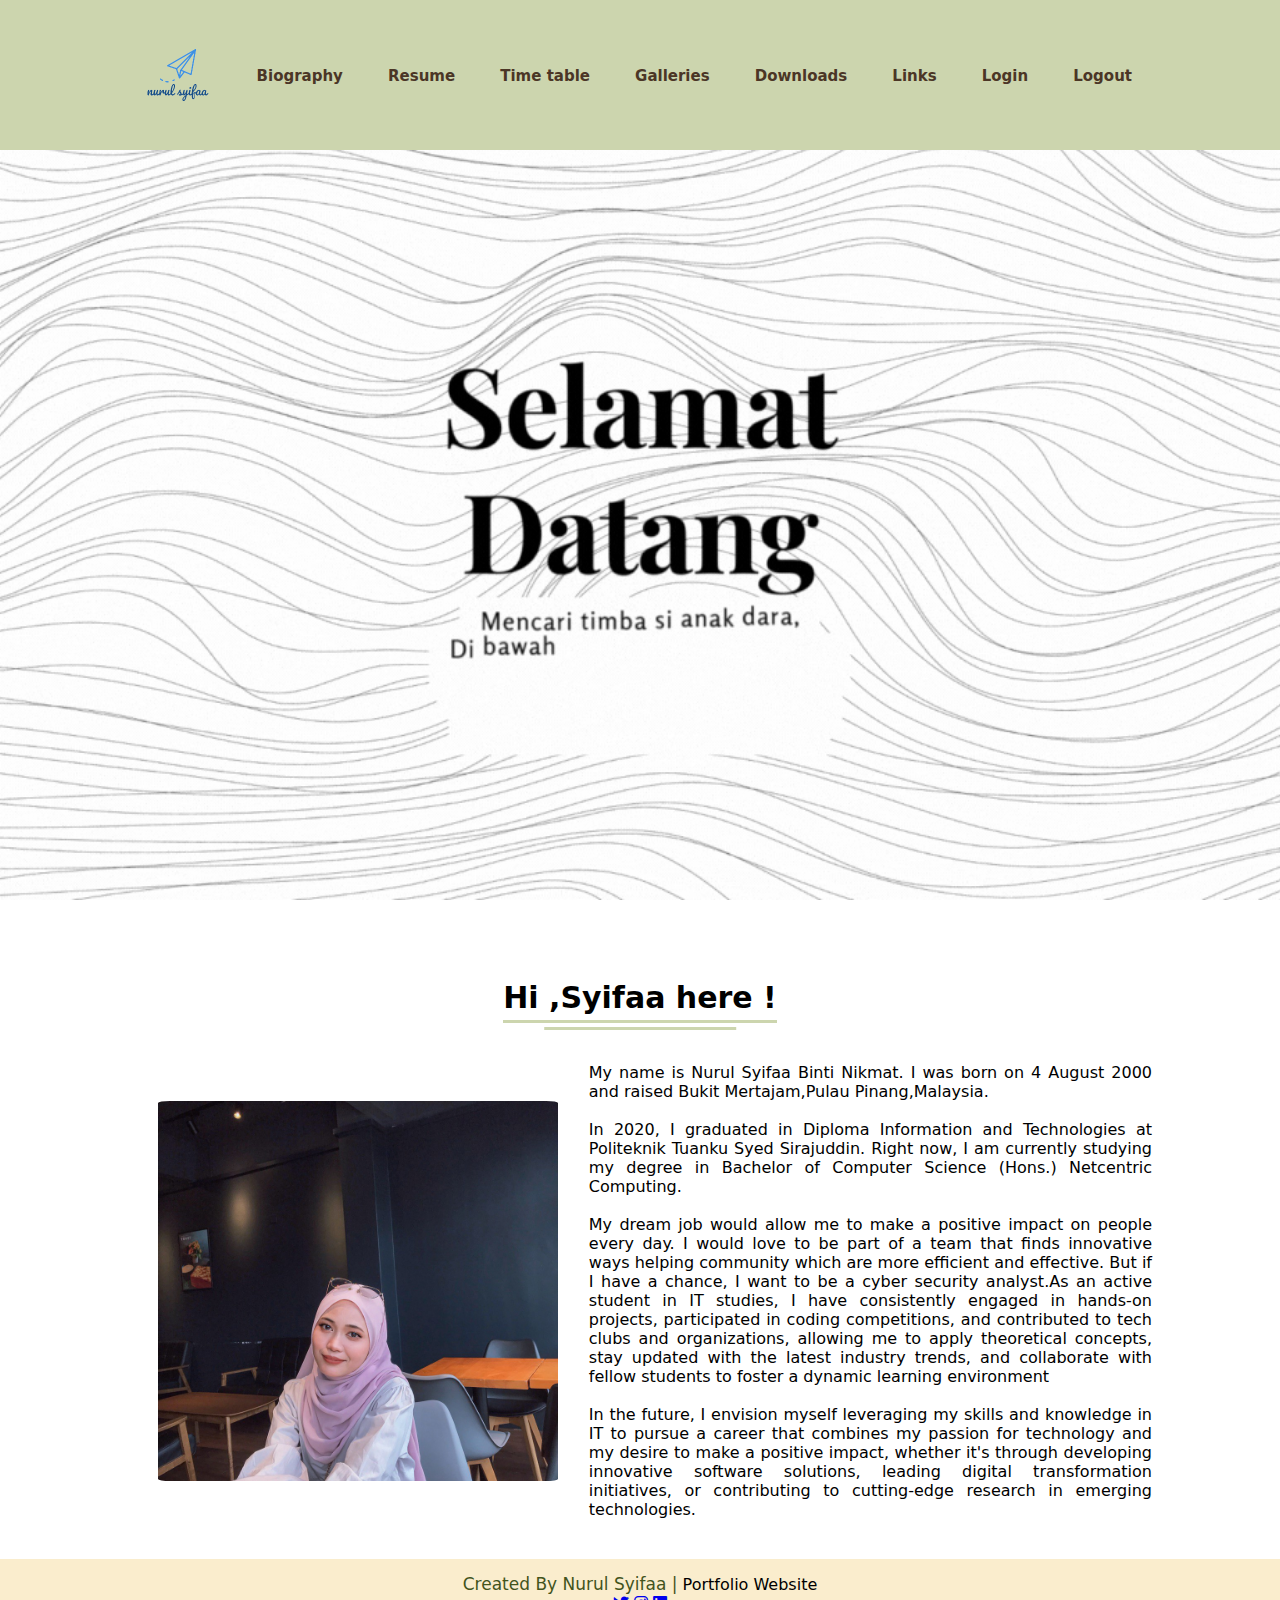
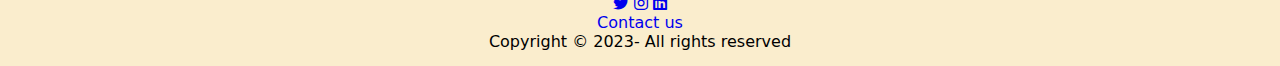
<file: IndividualLabAss1and2/index.html>
<!DOCTYPE html>
<html lang="en">
<head>
    <meta charset="UTF-8">
    <meta http-equiv="X-UA-Compatible" content="IE=edge">
    <meta name="viewport" content="width=device-width, initial-scale=1.0">
    <title>Personal Portfolio Website</title>
    <link rel="stylesheet" href="index.css">
    <link rel="stylesheet" href="style.css">
    <link rel="stylesheet" href="https://cdnjs.cloudflare.com/ajax/libs/font-awesome/6.1.1/css/all.min.css">
 
</head>
<body>
    <!--Move to up bottom-->
    <div class="scroll-button">
        <a href="#home"><i class="fas fa-arrow-up"></i></a>
      </div>
      
    <!--navigation menu-->
    <header>
    <nav>
      <a href="index.html"><img src="images/logo1.png" class="logo"></a>
        <ul class="menu">
          <li><a href="biography.html">Biography</a></li>
          <li><a href="resume.html">Resume</a></li>
          <li><a href="Timetable.html">Time table</a></li>
          <li><a href="Galleries.html">Galleries</a></li>
          <li><a href="Downloads.html">Downloads</a></li>
          <li><a href="links.html">Links</a></li>
          <li><a href="login.html">Login</a></li>
          <li><a href="logout.html">Logout</a></li>
          </ul>
        </div>
      </nav>
    </header>

      <!--Home section Start-->
      <section class="home" id="home">
        <div class="home-content">
          <div class="text">
        </div>
      </section>
    
        <!-- About Section Start -->
  <section class="about" id="about">
    <div class="content">
      <div class="title"><span>Hi ,Syifaa here ! </span></div>
      <div class="about-details">
        <div class="left">
          <img src="images/photo.jpeg" alt="myself">
        </div>
        <div class="right">
          <p>My name is Nurul Syifaa Binti Nikmat. I was born on 4 August 2000 and raised Bukit Mertajam,Pulau Pinang,Malaysia.
          <p><br>In 2020, I graduated in Diploma Information and Technologies at Politeknik Tuanku Syed Sirajuddin. Right now, I am currently studying my degree in Bachelor of Computer Science (Hons.) Netcentric Computing.</p>
          <p><br>My dream job would allow me to make a positive impact on people every day. I would love to be part of a team that finds innovative ways helping community which are more efficient and effective. But if I have a chance, I want to be a cyber security analyst.As an active student in IT studies, I have consistently engaged in hands-on projects, participated in coding competitions, and contributed to tech clubs and organizations, allowing me to apply theoretical concepts, stay updated with the latest industry trends, and collaborate with fellow students to foster a dynamic learning environment</p>
          <P><br>In the future, I envision myself leveraging my skills and knowledge in IT to pursue a career that combines my passion for technology and my desire to make a positive impact, whether it's through developing innovative software solutions, leading digital transformation initiatives, or contributing to cutting-edge research in emerging technologies.</p>
        </div>
      </div>
    </div>
  </section>

    <!-- Footer Section Start -->
    <footer>
      <div class="text">
        <span>Created By <a href="#"> Nurul Syifaa |</a></span>
        <a  targert="_blank">Portfolio Website</a>
        <div class="row">
          <a href="https://twitter.com/_nrsyfa"><i class="fab fa-twitter"></i></a>
          <a href="https://www.instagram.com/srt.syfa/"><i class="fab fa-instagram"></i></a>
          <a href="https://www.linkedin.com/in/nurul-syifaa-562627200/"><i class="fab fa-linkedin"></i></a>
      </div>
      </div>
         
        <div class="row">
        <ul>
        <li><a href="#">Contact us</a></li>
        </ul>
        </div>
        
        <div class="row">
        Copyright © 2023- All rights reserved 
        </div>
        </div>
      </footer>

</body>
</html>
</file>
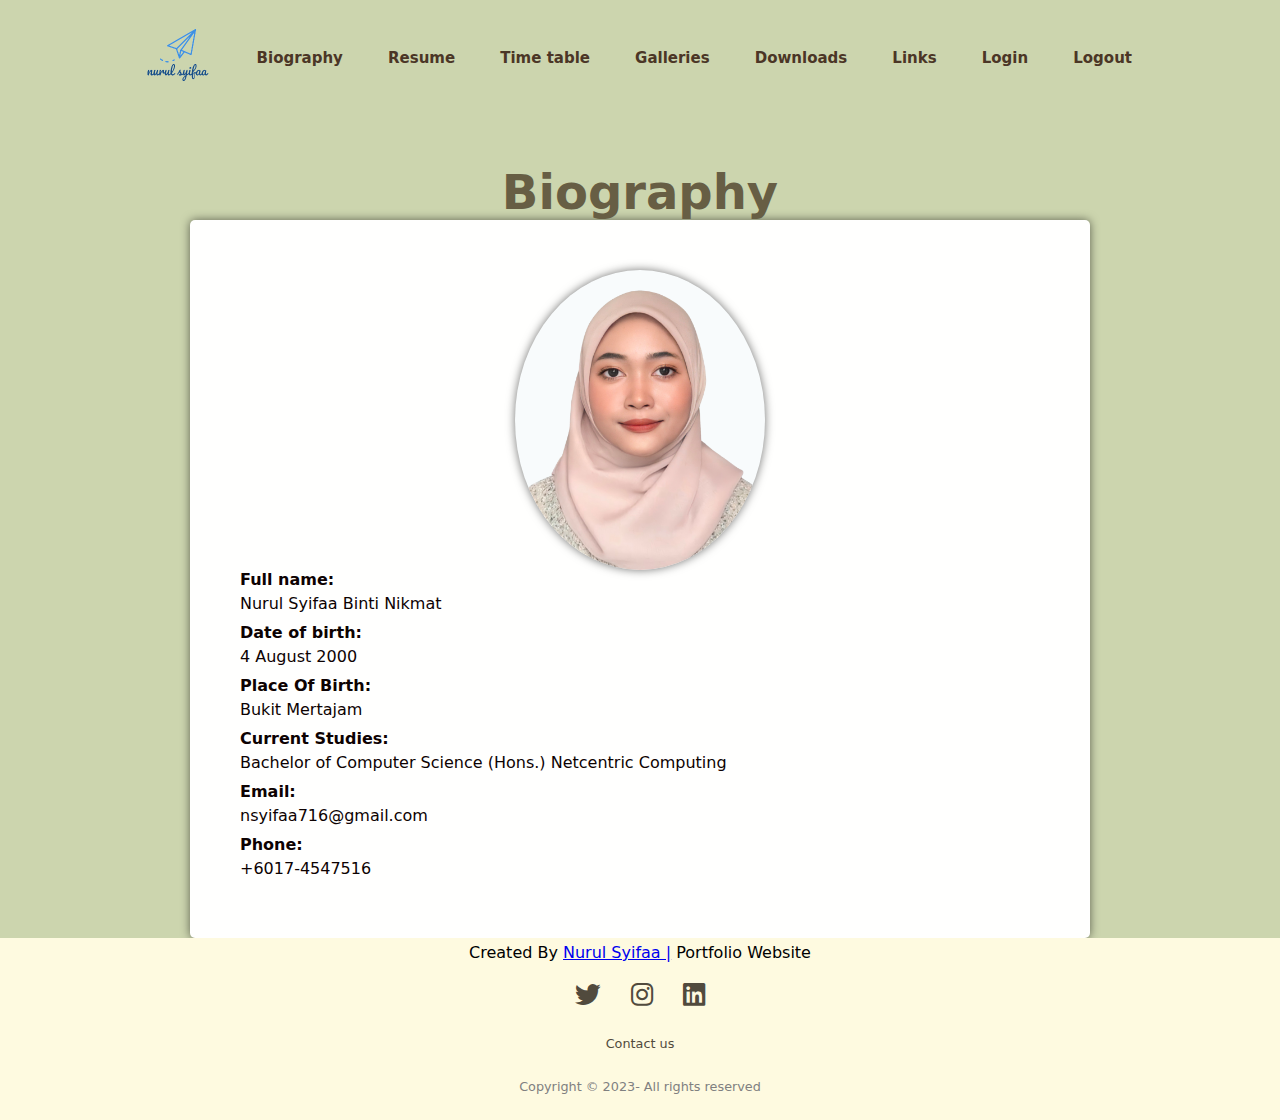
<file: IndividualLabAss1and2/biography.html>
<!DOCTYPE html>
<html lang="en">
<head>
  <meta charset="UTF-8">
  <meta http-equiv="X-UA-Compatible" content="IE=edge">
  <meta name="viewport" content="width=device-width, initial-scale=1.0">
  <title>Biography</title>
  <link rel="stylesheet" href="biography.css">
  <link rel="stylesheet" href="style.css">
  <link rel="stylesheet" href="https://cdnjs.cloudflare.com/ajax/libs/font-awesome/6.1.1/css/all.min.css">
</head>
<body>
   <!-- HEADER -->
   <div class="hero">
    <header>
      <nav>
           <a href="index.html"><img src="images/logo1.png" class="logo"></a>
          <ul class="menu">
            <li><a href="biography.html">Biography</a></li>
            <li><a href="resume.html">Resume</a></li>
            <li><a href="Timetable.html">Time table</a></li>
            <li><a href="Galleries.html">Galleries</a></li>
            <li><a href="Downloads.html">Downloads</a></li>
            <li><a href="links.html">Links</a></li>
            <li><a href="login.html">Login</a></li>
            <li><a href="logout.html">Logout</a></li>
            </ul>
    </nav>
    </header>

 <h1>Biography</h1>
 <div class="container">
   <img src="images/me.png" alt="Nurul Syifaa">
   <ul>
     <li><label>Full name:</label> Nurul Syifaa Binti Nikmat</li>
     <li><label>Date of birth:</label> 4 August 2000</li>
     <li><label>Place Of Birth: </label>Bukit Mertajam</li>
     <li><label>Current Studies:</label> Bachelor of Computer Science (Hons.) Netcentric Computing</li>
     <li><label>Email:</label> nsyifaa716@gmail.com</li>
     <li><label>Phone:</label> +6017-4547516</li>
   </ul>
 </div>

 <!-- FOOTER -->
 <footer>
   <div class="footer">
    <div class="text">
      <span>Created By <a href="#"> Nurul Syifaa |</a></span>
      <a  targert="_blank">Portfolio Website</a>
    </div>
       <div class="row">
        <a href="https://twitter.com/_nrsyfa"><i class="fab fa-twitter"></i></a>
        <a href="https://www.instagram.com/srt.syfa/"><i class="fab fa-instagram"></i></a>
        <a href="https://www.linkedin.com/in/nurul-syifaa-562627200/"><i class="fab fa-linkedin"></i></a>
       </div>
       
       <div class="row">
       <ul>
       <li><a href="#">Contact us</a></li>
       </ul>
       </div>
       
       <div class="row">
       Copyright © 2023- All rights reserved 
       </div>
       </div>
</footer>
</body>
</html>
</file>
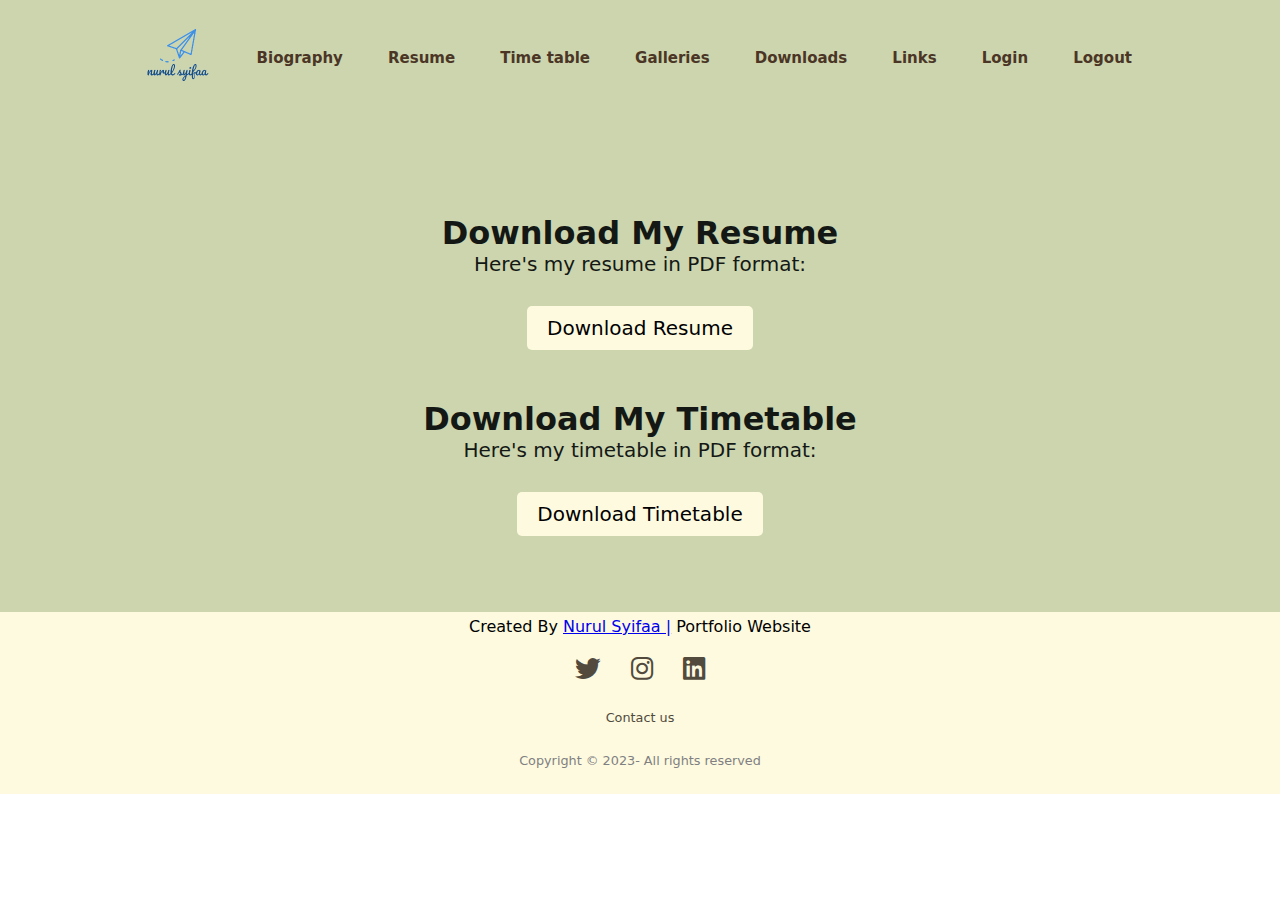
<file: IndividualLabAss1and2/Downloads.html>
<!DOCTYPE html>
<html lang="en">
<head>
    <meta charset="UTF-8">
    <meta http-equiv="X-UA-Compatible" content="IE=edge">
    <meta name="viewport" content="width=device-width, initial-scale=1.0">
    <title>Downloads</title>

    <link rel="stylesheet" href="downloads.css">
    <link rel="stylesheet" href="style.css">
    <link rel="stylesheet" href="https://cdnjs.cloudflare.com/ajax/libs/font-awesome/6.1.1/css/all.min.css">
 
</head>
<body>
    
     <!-- HEADER -->
  <div class="hero">
    <header>
      <nav>
        <a href="index.html"><img src="images/logo1.png" class="logo"></a>
        <ul class="menu">
          <li><a href="biography.html">Biography</a></li>
          <li><a href="resume.html">Resume</a></li>
          <li><a href="Timetable.html">Time table</a></li>
          <li><a href="Galleries.html">Galleries</a></li>
          <li><a href="Downloads.html">Downloads</a></li>
          <li><a href="links.html">Links</a></li>
          <li><a href="login.html">Login</a></li>
          <li><a href="logout.html">Logout</a></li>
          </ul>
    </nav>
    </header>
<div class="container">
  <h1>Download My Resume</h1>
  <p>Here's my resume in PDF format:</p>
  <a href="resume/resume.pdf" download class="download-button">Download Resume</a>
  
  <h1>Download My Timetable</h1>
  <p>Here's my timetable in PDF format:</p>
  <a href="timetable/timetable.pdf" download class="download-button">Download Timetable</a>
  
  <br>
  <br>
  <br>
  <br>
  <br>

</div>
 <!-- FOOTER -->
 <footer>
  <div class="footer">
    <div class="text">
      <span>Created By <a href="#"> Nurul Syifaa |</a></span>
      <a  targert="_blank">Portfolio Website</a>
      <div class="row">
        <a href="https://twitter.com/_nrsyfa"><i class="fab fa-twitter"></i></a>
        <a href="https://www.instagram.com/srt.syfa/"><i class="fab fa-instagram"></i></a>
        <a href="https://www.linkedin.com/in/nurul-syifaa-562627200/"><i class="fab fa-linkedin"></i></a>
      </div>
      
      <div class="row">
      <ul>
      <li><a href="#">Contact us</a></li>
      </ul>
      </div>
      
      <div class="row">
      Copyright © 2023- All rights reserved 
      </div>
      </div>
</footer>
</body>
</html>
</file>
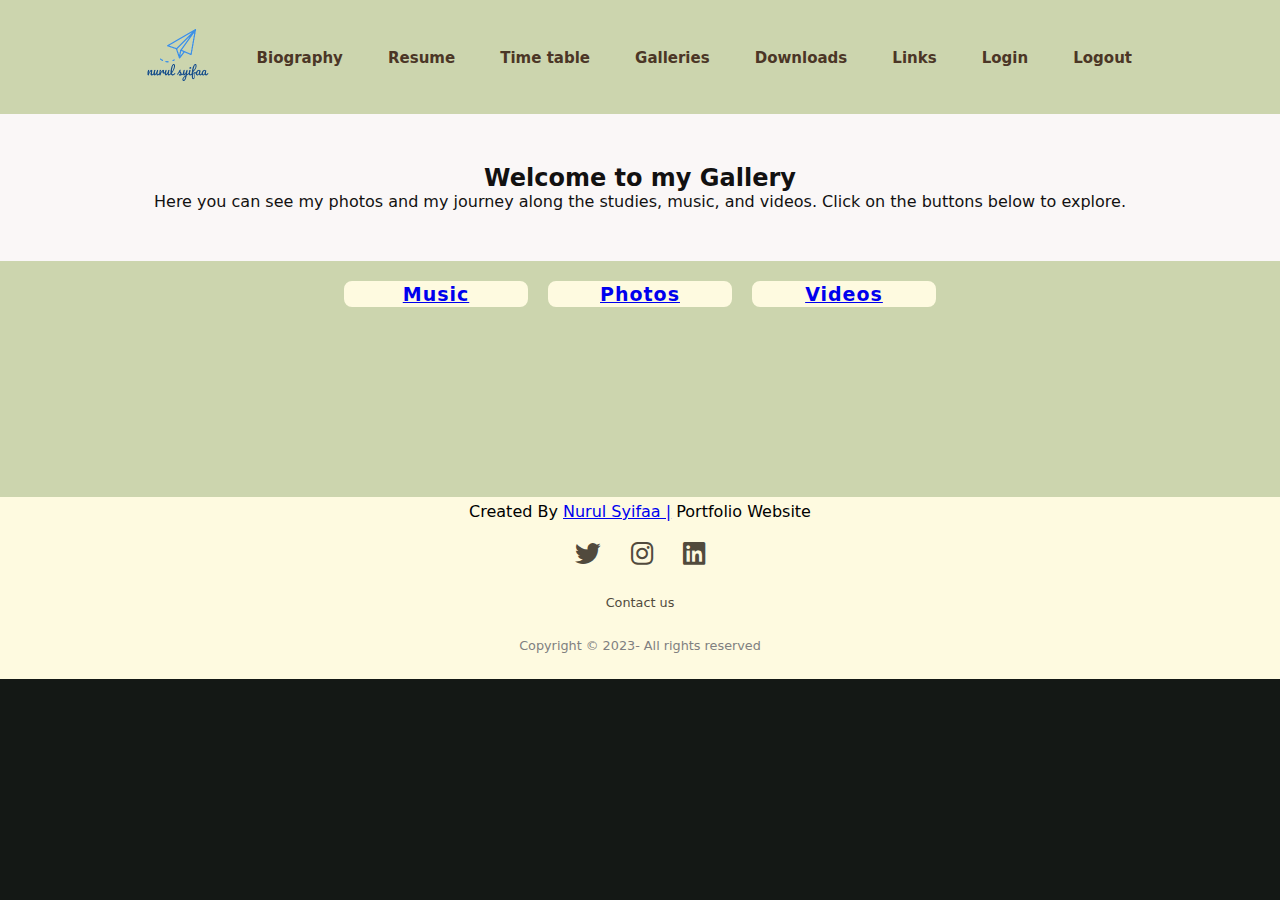
<file: IndividualLabAss1and2/Galleries.html>
<!DOCTYPE html>
<html lang="en">
<head>
    <meta charset="UTF-8">
    <meta http-equiv="X-UA-Compatible" content="IE=edge">
    <meta name="viewport" content="width=device-width, initial-scale=1.0">
    <title>Galleries</title>
    <link rel="stylesheet" href="galleries.css">
    <link rel="stylesheet" href="style.css">
    <link rel="stylesheet" href="https://cdnjs.cloudflare.com/ajax/libs/font-awesome/6.1.1/css/all.min.css">

</head>
<body>
    <!-- HEADER -->
    <div class="hero">
      <header>
        <nav>
          <a href="index.html"><img src="images/logo1.png"" class="logo"></a>
          <ul class="menu">
            <li><a href="biography.html">Biography</a></li>
            <li><a href="resume.html">Resume</a></li>
            <li><a href="Timetable.html">Time table</a></li>
            <li><a href="Galleries.html">Galleries</a></li>
            <li><a href="Downloads.html">Downloads</a></li>
            <li><a href="links.html">Links</a></li>
            <li><a href="login.html">Login</a></li>
            <li><a href="logout.html">Logout</a></li>
            </ul>
      </nav>
      </header>
    
    <header>
      </header>
      <section id="intro">
        <h2>Welcome to my Gallery</h2>
        <p>Here you can see my photos and my journey along the studies, music, and videos. Click on the buttons below to explore.</p>
      </section>
      <div class="button-container">
        <div class="button">
          <a href="music.html">Music</a>
        </div>
        <div class="button">
          <a href="photo.html">Photos</a>
        </div>
        <div class="button">
          <a href="videos.html">Videos</a>
        </div>
      </div>

      <br>
      <br>
      <br>
      <br>
      <br>
      <br>
        <br>
        <br>
        <br>
        <br>


      <!--FOOTER -->
      <footer>
        <div class="footer">
          <div class="text">
            <span>Created By <a href="#"> Nurul Syifaa |</a></span>
            <a  targert="_blank">Portfolio Website</a>
        <div class="row">
          <a href="https://twitter.com/_nrsyfa"><i class="fab fa-twitter"></i></a>
          <a href="https://www.instagram.com/srt.syfa/"><i class="fab fa-instagram"></i></a>
          <a href="https://www.linkedin.com/in/nurul-syifaa-562627200/"><i class="fab fa-linkedin"></i></a>
        </div>
        
          <div class="row">
            <ul>
            <li><a href="#">Contact us</a></li>
            </ul>
            </div>
            
            <div class="row">
            Copyright © 2023- All rights reserved 
            </div>
            </div>
</body>
</html>
</file>
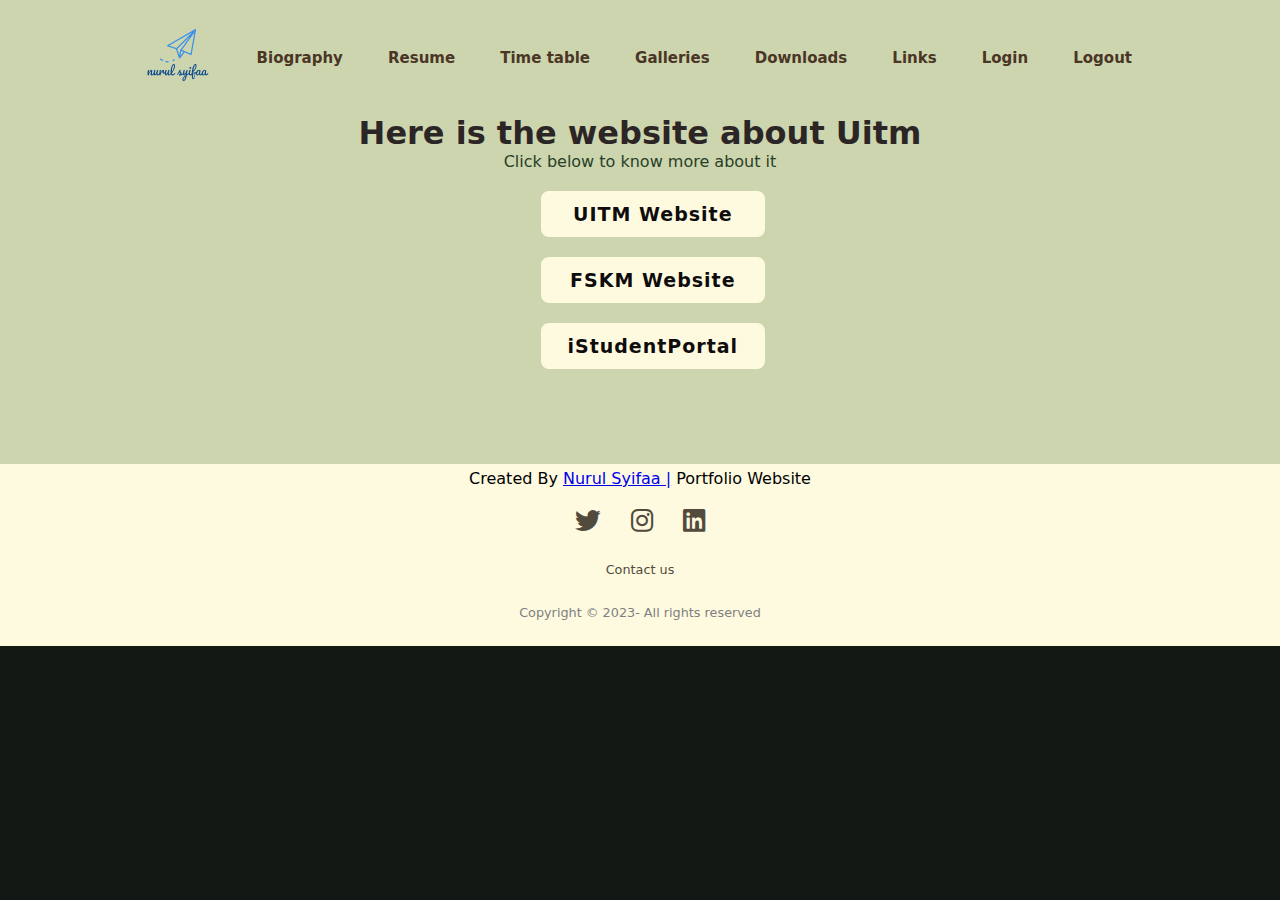
<file: IndividualLabAss1and2/links.html>
<!DOCTYPE html>
<html lang="en">
<head>
    <meta charset="UTF-8">
    <meta http-equiv="X-UA-Compatible" content="IE=edge">
    <meta name="viewport" content="width=device-width, initial-scale=1.0">
    <title>Link</title>
    <link rel="stylesheet" href="link.css">
    <link rel="stylesheet" href="style.css">
    <link rel="stylesheet" href="https://cdnjs.cloudflare.com/ajax/libs/font-awesome/6.1.1/css/all.min.css">
</head>
<body>
  <!-- HEADER -->
  <div class="hero">
    <header>
      <nav>
        <a href="index.html"><img src="images/logo1.png"" class="logo"></a>
        <ul class="menu">
          <li><a href="biography.html">Biography</a></li>
          <li><a href="resume.html">Resume</a></li>
          <li><a href="Timetable.html">Time table</a></li>
          <li><a href="Galleries.html">Galleries</a></li>
          <li><a href="Downloads.html">Downloads</a></li>
          <li><a href="links.html">Links</a></li>
          <li><a href="login.html">Login</a></li>
          <li><a href="logout.html">Logout</a></li>
          </ul>
    </nav>
    </header>

    <div class="center-link">
        <h1>Here is the website about Uitm</h1>
            <p>Click below to know more about it</p>
        <div class="button">
            <a href="https://uitm.edu.my/index.php/en/">UITM Website</a>
        </div>
        <div class="button">
            <a href="https://fskm.uitm.edu.my/v5/index.php/en/">FSKM Website</a>
        </div>
        <div class="button">
            <a href="https://istudent.uitm.edu.my/index_isp.htm">iStudentPortal</a>
        </div>
      </div>
      

      <br>
        <br>
        <br>
        <br>
        <br>


<!-- FOOTER -->
<footer>
    <div class="footer">
      <div class="text">
        <span>Created By <a href="#"> Nurul Syifaa |</a></span>
        <a  targert="_blank">Portfolio Website</a>
        <div class="row">
          <a href="https://twitter.com/_nrsyfa"><i class="fab fa-twitter"></i></a>
          <a href="https://www.instagram.com/srt.syfa/"><i class="fab fa-instagram"></i></a>
          <a href="https://www.linkedin.com/in/nurul-syifaa-562627200/"><i class="fab fa-linkedin"></i></a>
        </div>
        
        <div class="row">
        <ul>
        <li><a href="#">Contact us</a></li>
        </ul>
        </div>
        
        <div class="row">
        Copyright © 2023- All rights reserved 
        </div>
        </div>
</footer>
</body>
</html>
</file>
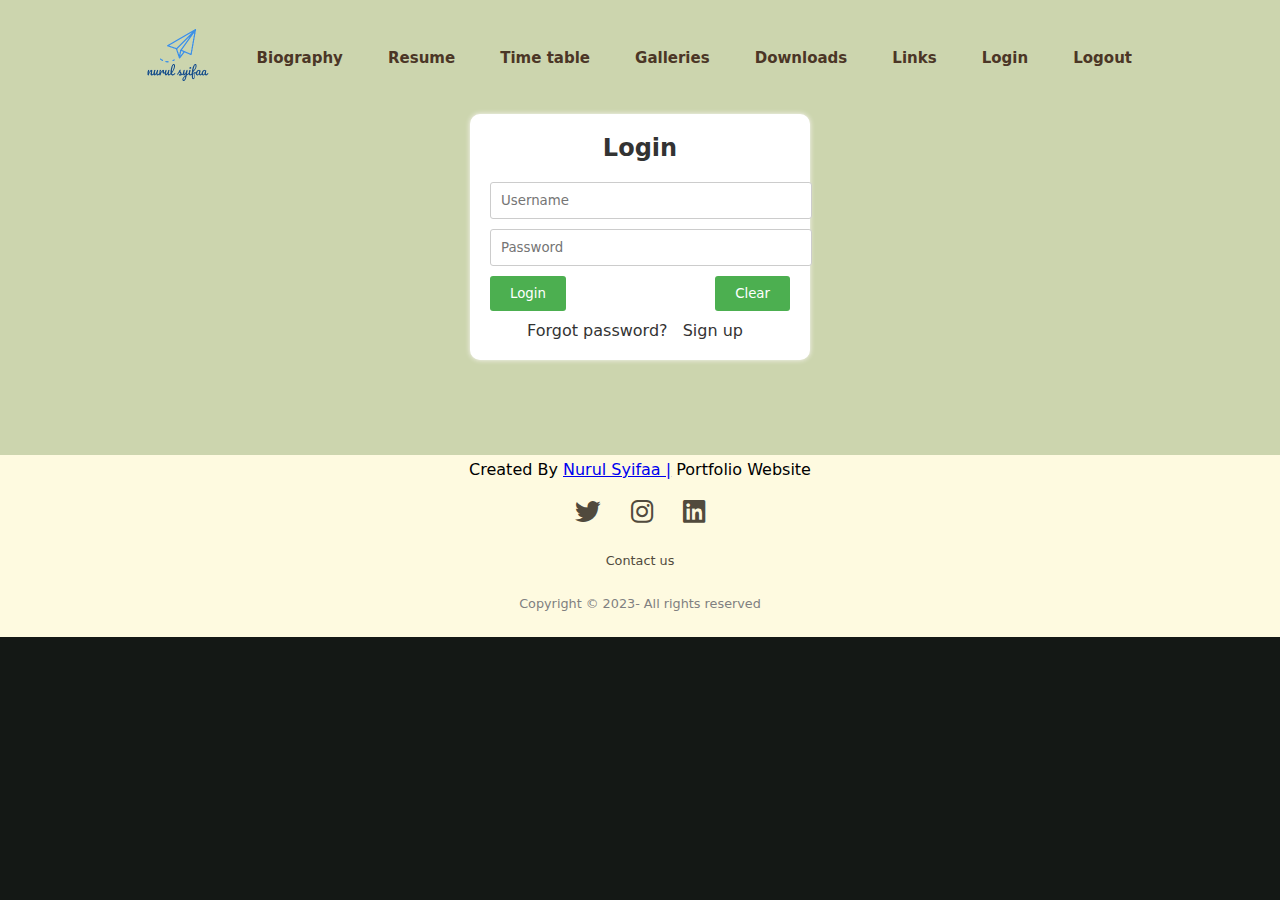
<file: IndividualLabAss1and2/login.html>
<!DOCTYPE html>
<html lang="en">
<head>
  <meta charset="UTF-8">
  <meta http-equiv="X-UA-Compatible" content="IE=edge">
  <meta name="viewport" content="width=device-width, initial-scale=1.0">
  <title>login</title>
  <link rel="stylesheet" type="text/css" href="login.css">
  <link rel="stylesheet" href="style.css">
  <link rel="stylesheet" href="https://cdnjs.cloudflare.com/ajax/libs/font-awesome/6.1.1/css/all.min.css">
</head>
<body>
  <!-- HEADER -->
  <div class="hero">
    <header>
      <nav>
        <a href="index.html"><img src="images/logo1.png"f" class="logo"></a>
        <ul class="menu">
          <li><a href="biography.html">Biography</a></li>
          <li><a href="resume.html">Resume</a></li>
          <li><a href="Timetable.html">Time table</a></li>
          <li><a href="Galleries.html">Galleries</a></li>
          <li><a href="Downloads.html">Downloads</a></li>
          <li><a href="links.html">Links</a></li>
          <li><a href="login.html">Login</a></li>
          <li><a href="logout.html">Logout</a></li>
          </ul>
    </nav>
    </header>
</head>
<body>
  <title>Login Page</title>
<body>
  <div class="login-container">
    <h2>Login</h2>
    <form>
      <input type="text" id="username" placeholder="Username" required>
      <input type="password" id="password" placeholder="Password" required>
      <div class="button-container">
        <button type="submit">Login</button>
        <button type="button" onclick="clearForm()">Clear</button>
      </div>
      <div class="additional-options">
        <a href="#">Forgot password?</a>
        <a href="signup.html">Sign up</a>
      </div>
    </form>
  </div>

  <script src="script.js"></script>
</body>
</html>

<br>
        <br>
        <br>
        <br>
        <br>

 <!--FOOTER -->
      <footer>
        <div class="footer">
          <div class="text">
            <span>Created By <a href="#"> Nurul Syifaa |</a></span>
            <a  targert="_blank">Portfolio Website</a>
        <div class="row">
          <a href="https://twitter.com/_nrsyfa"><i class="fab fa-twitter"></i></a>
          <a href="https://www.instagram.com/srt.syfa/"><i class="fab fa-instagram"></i></a>
          <a href="https://www.linkedin.com/in/nurul-syifaa-562627200/"><i class="fab fa-linkedin"></i></a>
        </div>
        
          <div class="row">
            <ul>
            <li><a href="#">Contact us</a></li>
            </ul>
            </div>
            
            <div class="row">
            Copyright © 2023- All rights reserved 
            </div>
            </div>
</body>
</html>
</body>
</html>
</file>
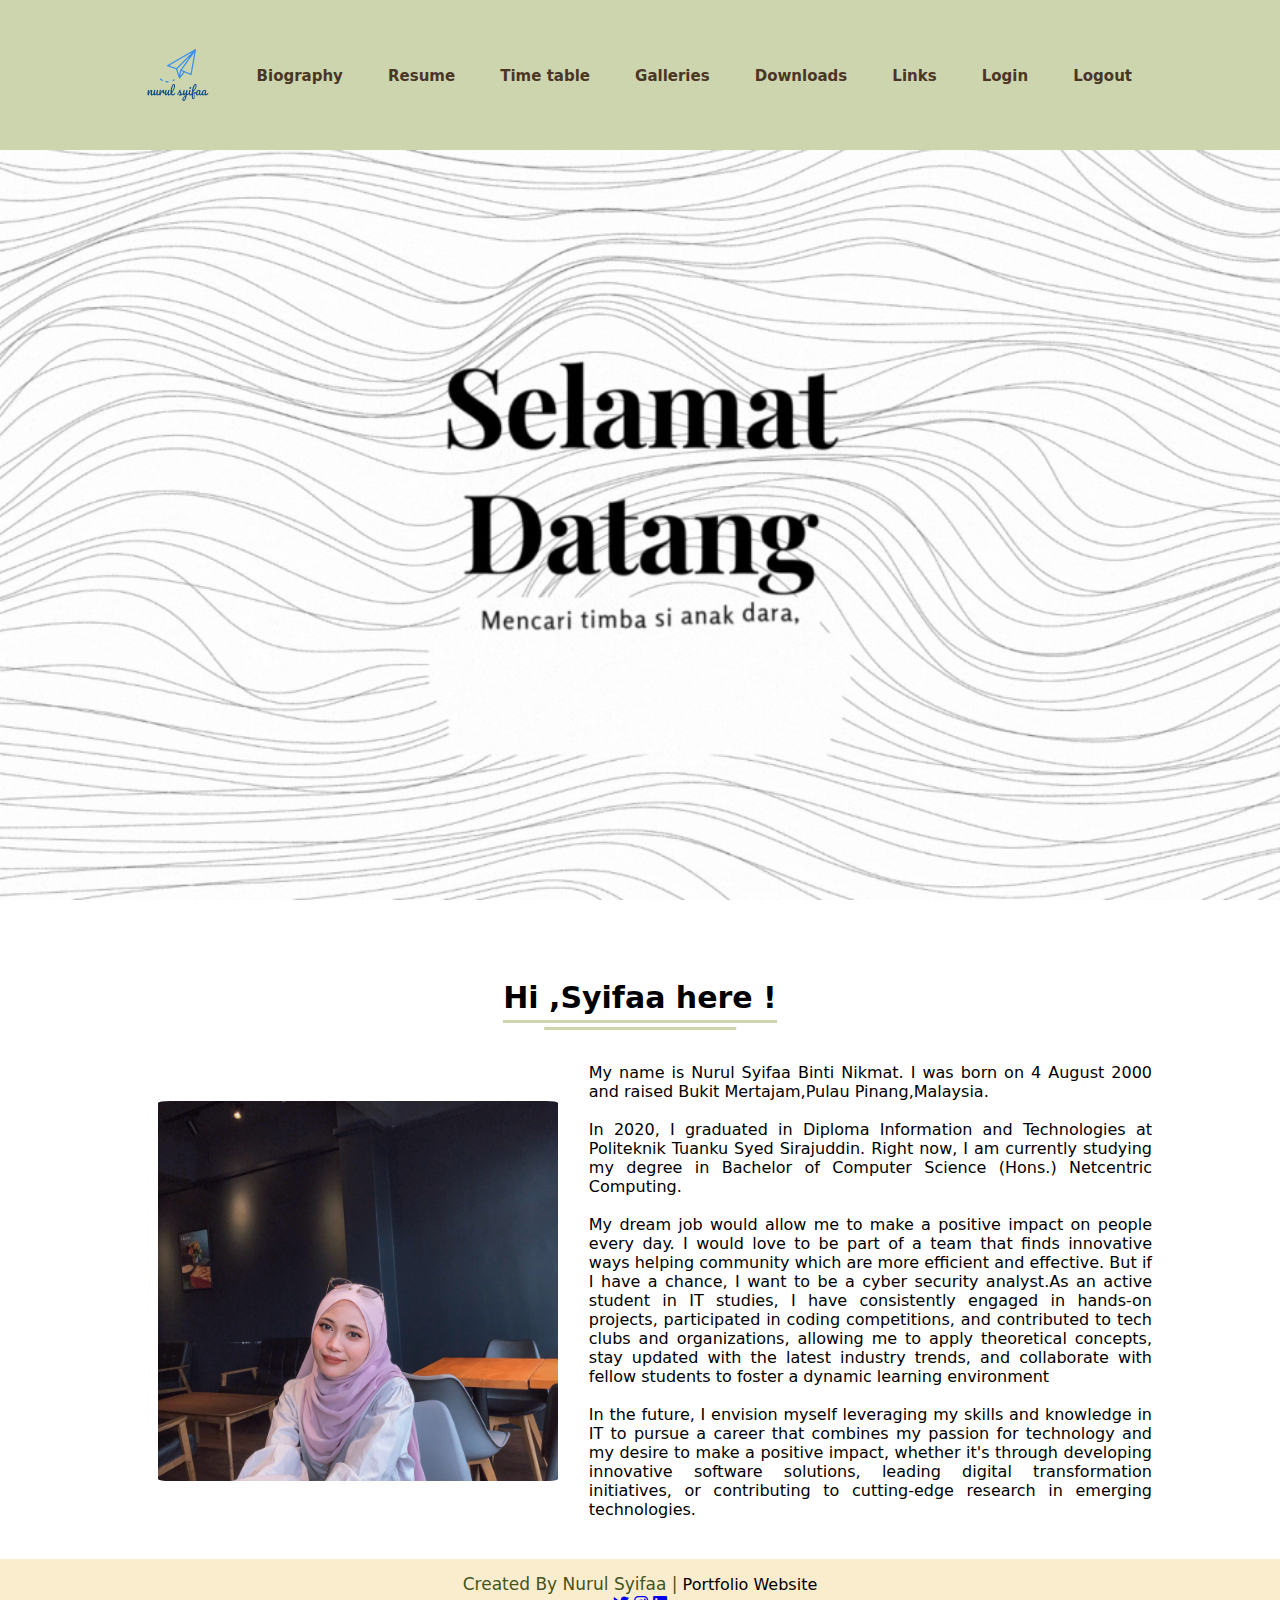
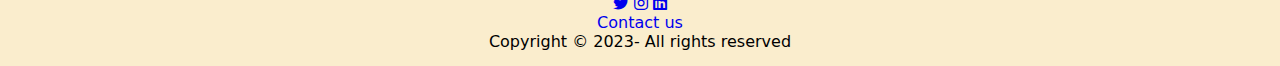
<file: IndividualLabAss1and2/logout.html>
<!DOCTYPE html>
<html lang="en">
<head>
    <meta charset="UTF-8">
    <meta http-equiv="X-UA-Compatible" content="IE=edge">
    <meta name="viewport" content="width=device-width, initial-scale=1.0">
    <title>Logout</title>
    <link rel="stylesheet" href="index.css">
    <link rel="stylesheet" href="style.css">
    <link rel="stylesheet" href="https://cdnjs.cloudflare.com/ajax/libs/font-awesome/6.1.1/css/all.min.css">
 
</head>
<body>
    <!--Move to up bottom-->
    <div class="scroll-button">
        <a href="#home"><i class="fas fa-arrow-up"></i></a>
      </div>
      
    <!--navigation menu-->
    <header>
    <nav>
      <a href="index.html"><img src="images/logo1.png" class="logo"></a>
        <ul class="menu">
          <li><a href="biography.html">Biography</a></li>
          <li><a href="resume.html">Resume</a></li>
          <li><a href="Timetable.html">Time table</a></li>
          <li><a href="Galleries.html">Galleries</a></li>
          <li><a href="Downloads.html">Downloads</a></li>
          <li><a href="links.html">Links</a></li>
          <li><a href="login.html">Login</a></li>
          <li><a href="logout.html">Logout</a></li>
          </ul>
        </div>
      </nav>
    </header>

      <!--Home section Start-->
      <section class="home" id="home">
        <div class="home-content">
          <div class="text">
        </div>
      </section>
    
        <!-- About Section Start -->
  <section class="about" id="about">
    <div class="content">
      <div class="title"><span>Hi ,Syifaa here ! </span></div>
      <div class="about-details">
        <div class="left">
          <img src="images/photo.jpeg" alt="myself">
        </div>
        <div class="right">
          <p>My name is Nurul Syifaa Binti Nikmat. I was born on 4 August 2000 and raised Bukit Mertajam,Pulau Pinang,Malaysia.
          <p><br>In 2020, I graduated in Diploma Information and Technologies at Politeknik Tuanku Syed Sirajuddin. Right now, I am currently studying my degree in Bachelor of Computer Science (Hons.) Netcentric Computing.</p>
          <p><br>My dream job would allow me to make a positive impact on people every day. I would love to be part of a team that finds innovative ways helping community which are more efficient and effective. But if I have a chance, I want to be a cyber security analyst.As an active student in IT studies, I have consistently engaged in hands-on projects, participated in coding competitions, and contributed to tech clubs and organizations, allowing me to apply theoretical concepts, stay updated with the latest industry trends, and collaborate with fellow students to foster a dynamic learning environment</p>
          <P><br>In the future, I envision myself leveraging my skills and knowledge in IT to pursue a career that combines my passion for technology and my desire to make a positive impact, whether it's through developing innovative software solutions, leading digital transformation initiatives, or contributing to cutting-edge research in emerging technologies.</p>
        </div>
      </div>
    </div>
  </section>

    <!-- Footer Section Start -->
    <footer>
      <div class="text">
        <span>Created By <a href="#"> Nurul Syifaa |</a></span>
        <a  targert="_blank">Portfolio Website</a>
        <div class="row">
          <a href="https://twitter.com/_nrsyfa"><i class="fab fa-twitter"></i></a>
          <a href="https://www.instagram.com/srt.syfa/"><i class="fab fa-instagram"></i></a>
          <a href="https://www.linkedin.com/in/nurul-syifaa-562627200/"><i class="fab fa-linkedin"></i></a>
      </div>
      </div>
         
        <div class="row">
        <ul>
        <li><a href="#">Contact us</a></li>
        </ul>
        </div>
        
        <div class="row">
        Copyright © 2023- All rights reserved 
        </div>
        </div>
      </footer>

</body>
</html>
</file>
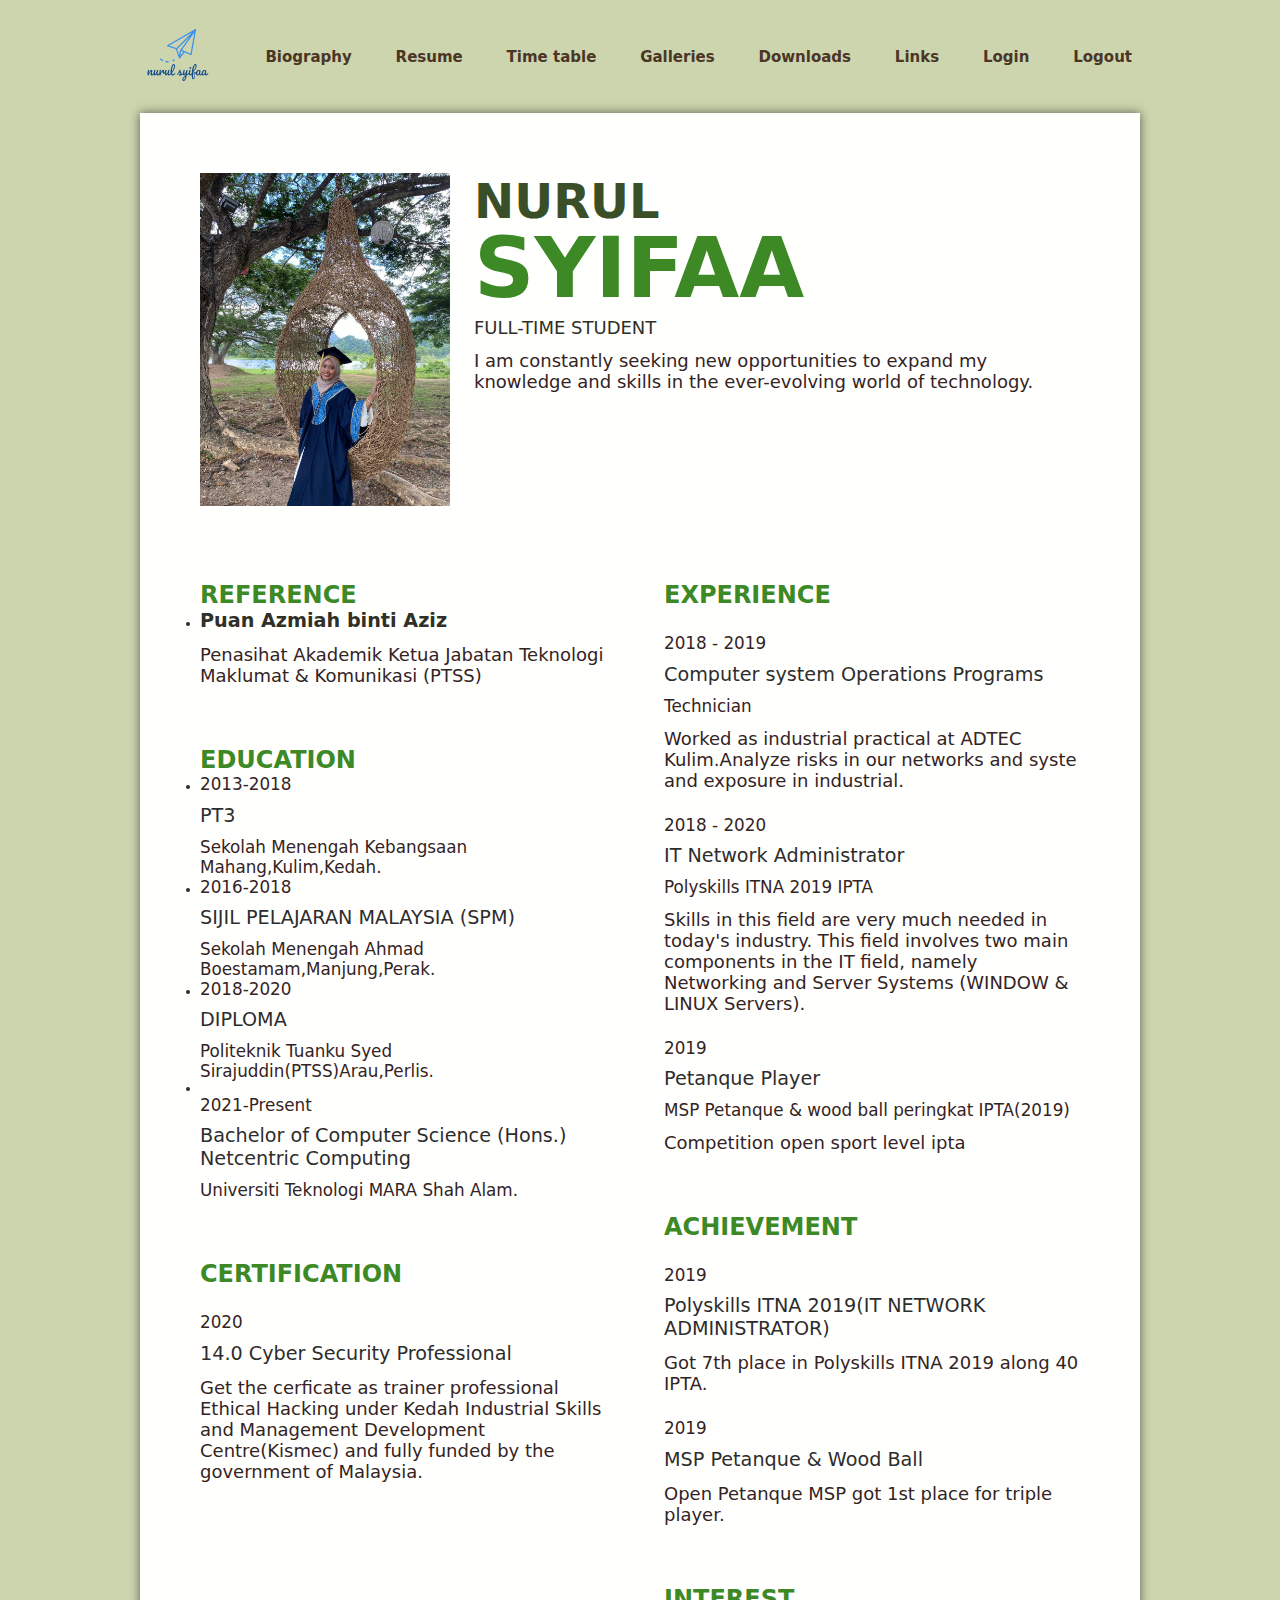
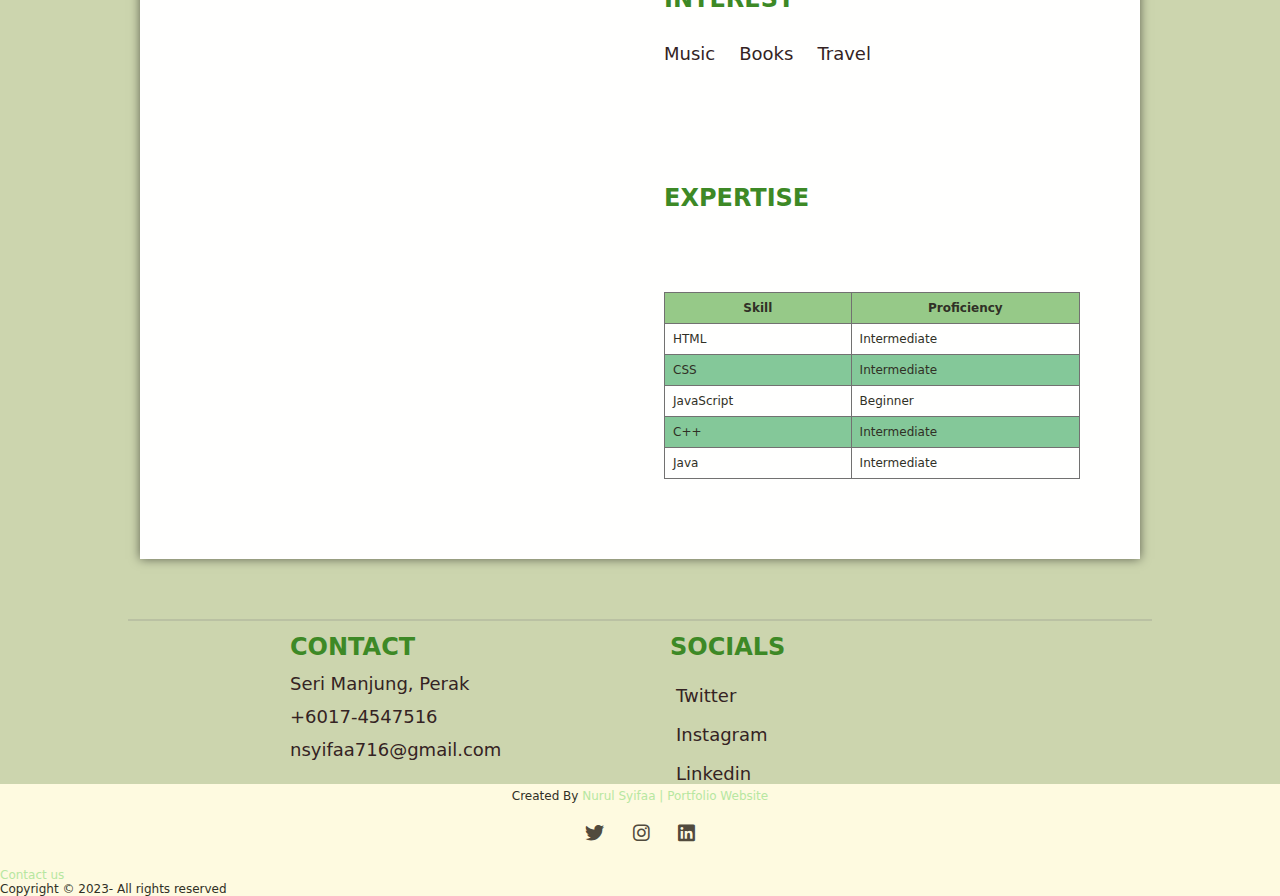
<file: IndividualLabAss1and2/resume.html>
<!DOCTYPE html>
<html lang="en">

<head>
  <meta charset="UTF-8">
  <meta http-equiv="X-UA-Compatible" content="IE=edge">
  <meta name="viewport" content="width=device-width, initial-scale=1.0">
  <title>Resume</title>
  <link rel="stylesheet" href="resume.css">
  <link rel="stylesheet" href="style.css">
  <link rel="stylesheet" href="https://cdnjs.cloudflare.com/ajax/libs/font-awesome/6.1.1/css/all.min.css">
</head>

<body>
  <!-- HEADER -->
    <div class="hero">
      <header>
        <nav>
             <a href="index.html"><img src="images/logo1.png" class="logo"></a>
            <ul class="menu">
              <li><a href="biography.html">Biography</a></li>
              <li><a href="resume.html">Resume</a></li>
              <li><a href="Timetable.html">Time table</a></li>
              <li><a href="Galleries.html">Galleries</a></li>
              <li><a href="Downloads.html">Downloads</a></li>
              <li><a href="links.html">Links</a></li>
              <li><a href="login.html">Login</a></li>
              <li><a href="logout.html">Logout</a></li>
              </ul>
      </nav>
      </header>
    </nav>
    </header>
  <div class="container">
    <div class="profile">
      <div class="profile_container">
        <div class="profile_profileImg">
          <image src="images/me1.JPG" alt="Nurul Syifaa">
        </div>
        <div>
          <h1 class="profile_name">
            <span class="profile_name_firstName">Nurul</span>
            <span class="profile_name_lastName">Syifaa</span>
          </h1>
          <p class="profile_title">Full-time Student</p>
          <p class="description profile_description">
            I am constantly seeking new opportunities to expand my knowledge and skills in the ever-evolving world of technology.
          </p>
         
      
        </div>
      </div>
    </div>
    <div class="group-1">
        
      <div class="ref">
        <h3 class="title">Reference</h3>
        <ul>
          <li>
            <h4 class="ref_name">Puan Azmiah binti Aziz </h4>
            <p class="description">Penasihat Akademik Ketua Jabatan Teknologi Maklumat & Komunikasi (PTSS)</p>
          </li>
        </ul>
      </div>
      

      <div class="edu">
        <h3 class="title">Education</h3>
        <ul>
          <li>
            <p class="item_preTitle">2013-2018</p>
            <h4 class="item_title">PT3</h4>
            <p class="item_subtitle">Sekolah Menengah Kebangsaan Mahang,Kulim,Kedah.</p>
          </li>
          <li>
            <p class="item_preTitle">2016-2018</p>
            <h4 class="item_title">SIJIL PELAJARAN MALAYSIA (SPM)</h4>
            <p class="item_subtitle">Sekolah Menengah Ahmad Boestamam,Manjung,Perak.</p>
          </li>
          <li> <p class="item_preTitle">2018-2020</p>
            <h4 class="item_title">DIPLOMA</h4>
            <p class="item_subtitle">Politeknik Tuanku Syed Sirajuddin(PTSS)Arau,Perlis.</p>
            <li>
            </li>
            <p class="item_preTitle">2021-Present</p>
            <h4 class="item_title">Bachelor of Computer Science (Hons.) Netcentric Computing</h4>
            <p class="item_subtitle">Universiti Teknologi MARA Shah Alam.</p>
          </li>
        </ul>
      </div>
      

      <div class="certification">
        <h3 class="title">certification</h3>
        <div class="certification_item">
          <p class="item_preTitle">2020</p>
          <h4 class="item_title">14.0 Cyber Security Professional</h4>
          <p class="description">
            Get the cerficate as trainer professional Ethical Hacking under Kedah Industrial Skills and Management Development Centre(Kismec) and fully funded by the government of Malaysia.
          </p>
        </div>
      </div>
    </div>
    <div class="group-2">
      <div class="exp">
        <h3 class="title">Experience</h3>
        <div class="exp_item">
          <p class="item_preTitle">2018 - 2019</p>
          <h4 class="item_title">Computer system Operations Programs </h4>
          <p class="item_subtitle">Technician</p>
          <p class=" description">
            Worked as industrial practical at ADTEC Kulim.Analyze risks in our networks and syste and exposure in industrial.
          </p>
          <div class="exp_item">
            <p class="item_preTitle">2018 - 2020</p>
            <h4 class="item_title">IT Network Administrator</h4>
            <p class="item_subtitle">Polyskills ITNA 2019 IPTA</p>
            <p class="description">
              Skills in this field are very much needed in today's industry. This field involves two main components in the IT field, namely Networking and Server Systems (WINDOW & LINUX Servers).
            </p>
          </div>
        </div>
        <div class="exp_item">
          <p class="item_preTitle">2019</p>
          <h4 class="item_title">Petanque Player</h4>
          <p class="item_subtitle">MSP Petanque & wood ball peringkat IPTA(2019)</p>
          <p class="description">
           Competition open sport level ipta 
          </p>
        </div>
      </div>
      <div class="awards">
        <h3 class="title">Achievement</h3>
        <div class="awards_item">
          <p class="item_preTitle">2019</p>
          <h4 class="item_title">Polyskills ITNA 2019(IT NETWORK ADMINISTRATOR)</h4>
          <p class=" description">
           Got 7th place in Polyskills ITNA 2019 along 40 IPTA.
          </p>
        </div>
        <div class="awards_item">
          <p class="item_preTitle">2019</p>
          <h4 class="item_title">MSP Petanque & Wood Ball </h4>
          <p class="description">
          Open Petanque MSP got 1st place for triple player.
          </p>
        </div>
      </div>

      <div class="interest">
        <h3 class="title">Interest</h3>
        <div class="interest_items">
          <div class="interest_item">
            <i data-feather="music"></i>
            <span>Music</span>
          </div>
          <div class="interest_item">
            <i data-feather="book"></i>
            <span>Books</span>
          </div>
          <div class="interest_item">
            <i data-feather="map"></i>
            <span>Travel</span>
          </div>
        </div>

      </div>
      <div class="skills"></div>
      <h3 class="title">Expertise</h3>
      <table>
        <thead>
          <tr>
            <th>Skill</th>
            <th>Proficiency</th>
          </tr>
        </thead>
        <tbody>
          <tr>
            <td>HTML</td>
            <td>Intermediate</td>
          </tr>
          <tr>
            <td>CSS</td>
            <td>Intermediate</td>
          </tr>
          <tr>
            <td>JavaScript</td>
            <td>Beginner</td>
          </tr>
          <tr>
            <td>C++</td>
            <td>Intermediate</td>
          </tr>
          <tr>
            <td>Java</td>
            <td>Intermediate</td>
          </tr>
        </tbody>
      </table>
    </div>
    </div>

    <hr>
    <div class="group-3">
      <div class="contact">
        <h3 class="title">Contact</h3>
        <div class="contact_info">
          <p class="description">
            Seri Manjung, Perak
          </p>
          <p class="description">
            +6017-4547516
          </p>
          <p class="description">
            nsyifaa716@gmail.com
          </p>
        </div>
      </div>
      <div class="social">
        <h3 class="title">Socials</h3>
        <div class="social_items">
          <a href="https://twitter.com/_nrsyfa" target="_b" class="social_item">
            <i data-feather="twitter"></i>
            <span>Twitter</span>
          </a>
          <a href="https://www.instagram.com/srt.syfa/" target="_blank" class="social_item">
            <i data-feather="instagram"></i>
            <span>Instagram</span>
          </a>
          <a href="https://www.linkedin.com/in/nurul-syifaa-562627200/" target="_blank" class="social_item">
            <i data-feather="linkedin"></i>
            <span>Linkedin </span>
          </a>
        </div>
      </div>
    </div>
  </div>
  <script>
    feather.replace()
  </script>

  <!-- FOOTER -->
  <footer>
    <div class="footer">
        <div class="text">
          <span>Created By <a href="#"> Nurul Syifaa |</a></span>
          <a  targert="_blank">Portfolio Website</a>
        </div>
        <div class="row">
          <a href="https://twitter.com/_nrsyfa"><i class="fab fa-twitter"></i></a>
          <a href="https://www.instagram.com/srt.syfa/"><i class="fab fa-instagram"></i></a>
          <a href="https://www.linkedin.com/in/nurul-syifaa-562627200/"><i class="fab fa-linkedin"></i></a>
         </div>
        </div>
        
        <div class="row">
          <ul>
          <li><a href="#">Contact us</a></li>
          </ul>
          </div>
          
          <div class="row">
          Copyright © 2023- All rights reserved 
          </div>
          </div>
        </footer>
  
  </body>
  </html>
</file>
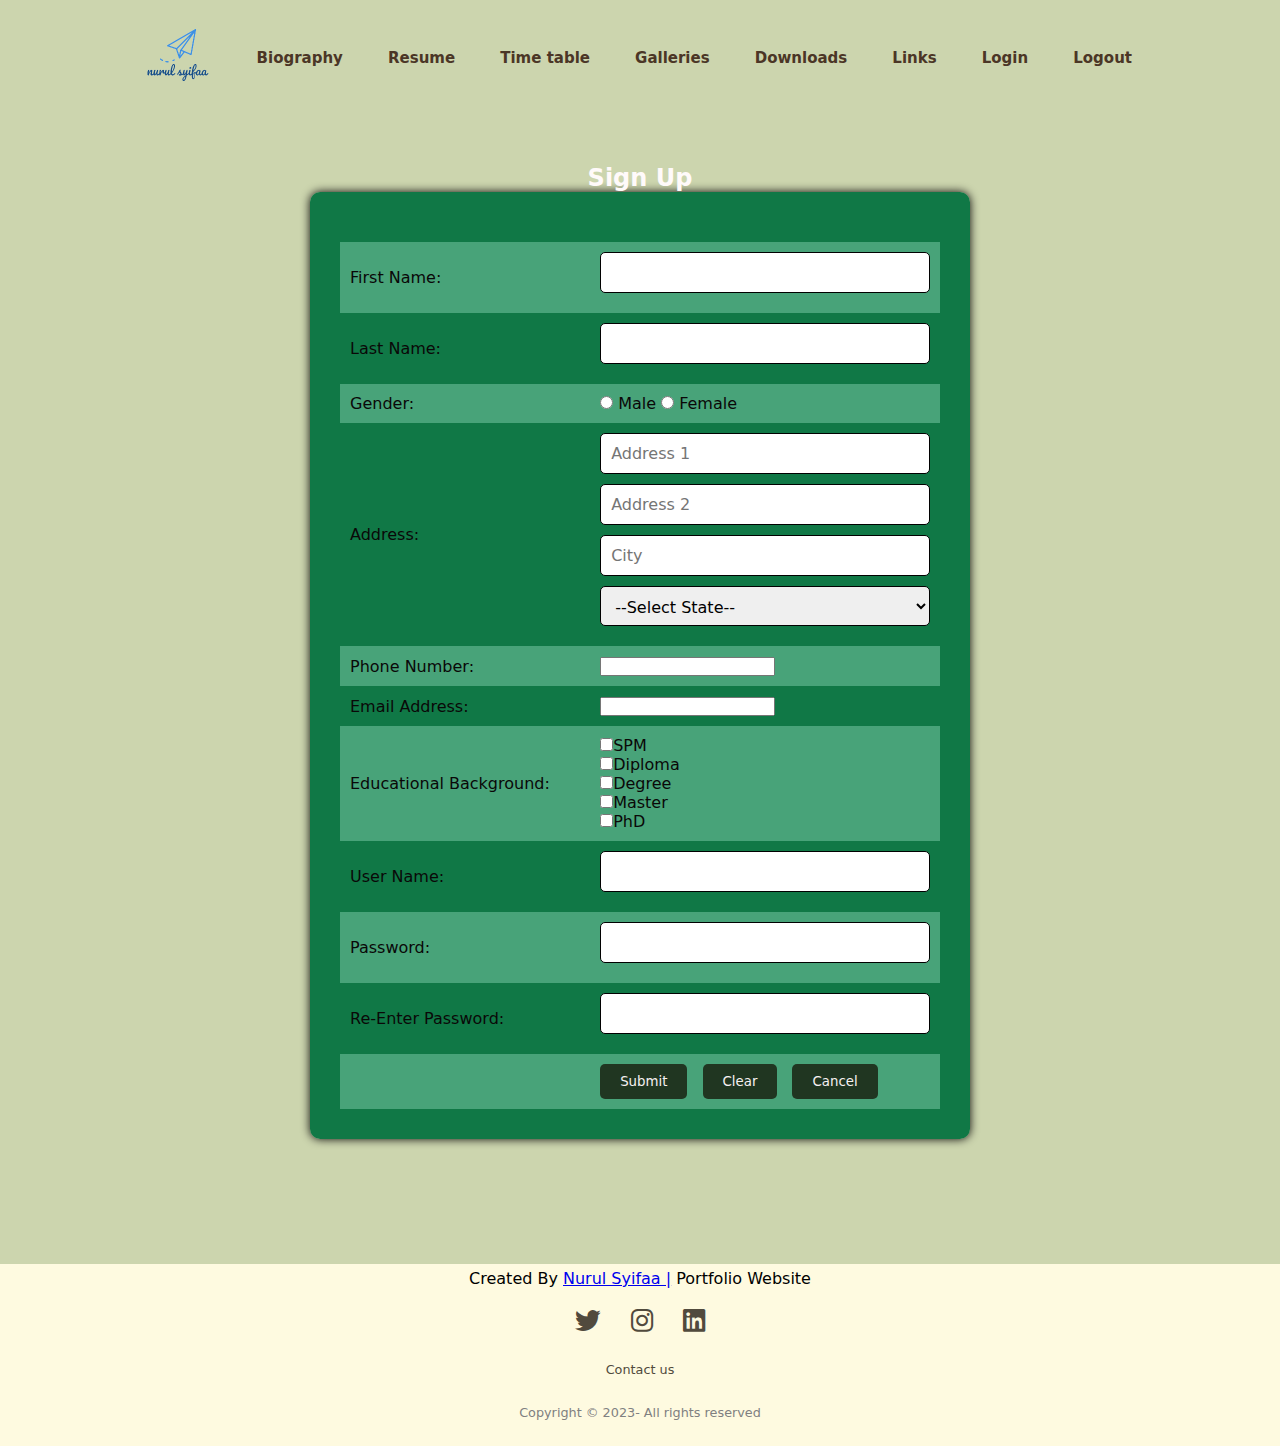
<file: IndividualLabAss1and2/signup.html>
<!DOCTYPE html>
<html lang="en">
<head>
  <meta charset="UTF-8">
  <meta http-equiv="X-UA-Compatible" content="IE=edge">
  <meta name="viewport" content="width=device-width, initial-scale=1.0">
  <title>Sign Up</title>
  <link rel="stylesheet" href="signup.css">
  <link rel="stylesheet" href="style.css">
  <link rel="stylesheet" href="https://cdnjs.cloudflare.com/ajax/libs/font-awesome/6.1.1/css/all.min.css">
</head>
<body>
  <!-- HEADER -->
  <div class="hero">
    <header>
      <nav>
        <a href="index.html"><img src="images/logo1.png"" class="logo"></a>
        <ul class="menu">
          <li><a href="biography.html">Biography</a></li>
          <li><a href="resume.html">Resume</a></li>
          <li><a href="Timetable.html">Time table</a></li>
          <li><a href="Galleries.html">Galleries</a></li>
          <li><a href="Downloads.html">Downloads</a></li>
          <li><a href="links.html">Links</a></li>
          <li><a href="login.html">Login</a></li>
          <li><a href="logout.html">Logout</a></li>
          </ul>
    </nav>
    </header>

    <h1>Sign Up </h1>
<form method="post" action="">
  <table>
    <tr>
      <td>First Name:</td>
      <td><input type="text" name="firstname"></td>
    </tr>
    <tr>
      <td>Last Name:</td>
      <td><input type="text" name="lastname"></td>
    </tr>
    <tr>
      <td>Gender:</td>
      <td>
        <input type="radio" name="gender" value="male">Male
        <input type="radio" name="gender" value="female">Female
      </td>
    </tr>
    <tr>
      <td>Address:</td>
      <td>
        <input type="text" name="address1" placeholder="Address 1"><br>
        <input type="text" name="address2" placeholder="Address 2"><br>
        <input type="text" name="city" placeholder="City"><br>
        <select name="state">
          <option value="">--Select State--</option>
          <option value="perlis">Perlis</option>
          <option value="kedah">Kedah</option>
          <option value="p.pinang">Pulau Pinang</option>
          <option value="p.pinang">Perak</option>
          <option value="p.pinang">Melaka</option>
          <option value="p.pinang">Kelantan</option>
          <option value="p.pinang">Terengganu</option>
          <option value="p.pinang">Sabah</option>
          <option value="p.pinang">Sarawak</option>
        </select>
      </td>
    </tr>
    <tr>
      <td>Phone Number:</td>
      <td><input type="tel" name="phone"></td>
    </tr>
    <tr>
      <td>Email Address:</td>
      <td><input type="email" name="email"></td>
    </tr>
    <tr>
      <td>Educational Background:</td>
      <td>
        <input type="checkbox" name="spm" value="SPM">SPM<br>
        <input type="checkbox" name="diploma" value="Diploma">Diploma<br>
        <input type="checkbox" name="degree" value="Degree">Degree<br>
        <input type="checkbox" name="master" value="Master">Master<br>
        <input type="checkbox" name="phd" value="PhD">PhD
      </td>
    </tr>
    <tr>
      <td>User Name:</td>
      <td><input type="text" name="username"></td>
    </tr>
    <tr>
      <td>Password:</td>
      <td><input type="password" name="password"></td>
    </tr>
    <tr>
      <td>Re-Enter Password:</td>
      <td><input type="password" name="password2"></td>
    </tr>
    <tr>
      <td></td>
      <td>
        <input type="button" value="Submit" onclick="location.href='menu.html';">
        <input type="reset" value="Clear" onclick="document.getElementById('Form').reset();">
        <input type="button" value="Cancel" onclick="location.href='menu.html';">
      </td>
    </tr>
    </table>
    </form>
    <br>
        <br>
        <br>
        <br>
        <br>

<!-- FOOTER -->
<footer>
  <div class="footer">
    <div class="text">
      <span>Created By <a href="#"> Nurul Syifaa |</a></span>
      <a  targert="_blank">Portfolio Website</a>
      <div class="row">
        <a href="https://twitter.com/_nrsyfa"><i class="fab fa-twitter"></i></a>
        <a href="https://www.instagram.com/srt.syfa/"><i class="fab fa-instagram"></i></a>
        <a href="https://www.linkedin.com/in/nurul-syifaa-562627200/"><i class="fab fa-linkedin"></i></a>
      </div>
      
      <div class="row">
      <ul>
      <li><a href="#">Contact us</a></li>
      </ul>
      </div>
      
      <div class="row">
      Copyright © 2023- All rights reserved 
      </div>
      </div>
</footer>
</body>
</html>

</body>
</html>
</file>
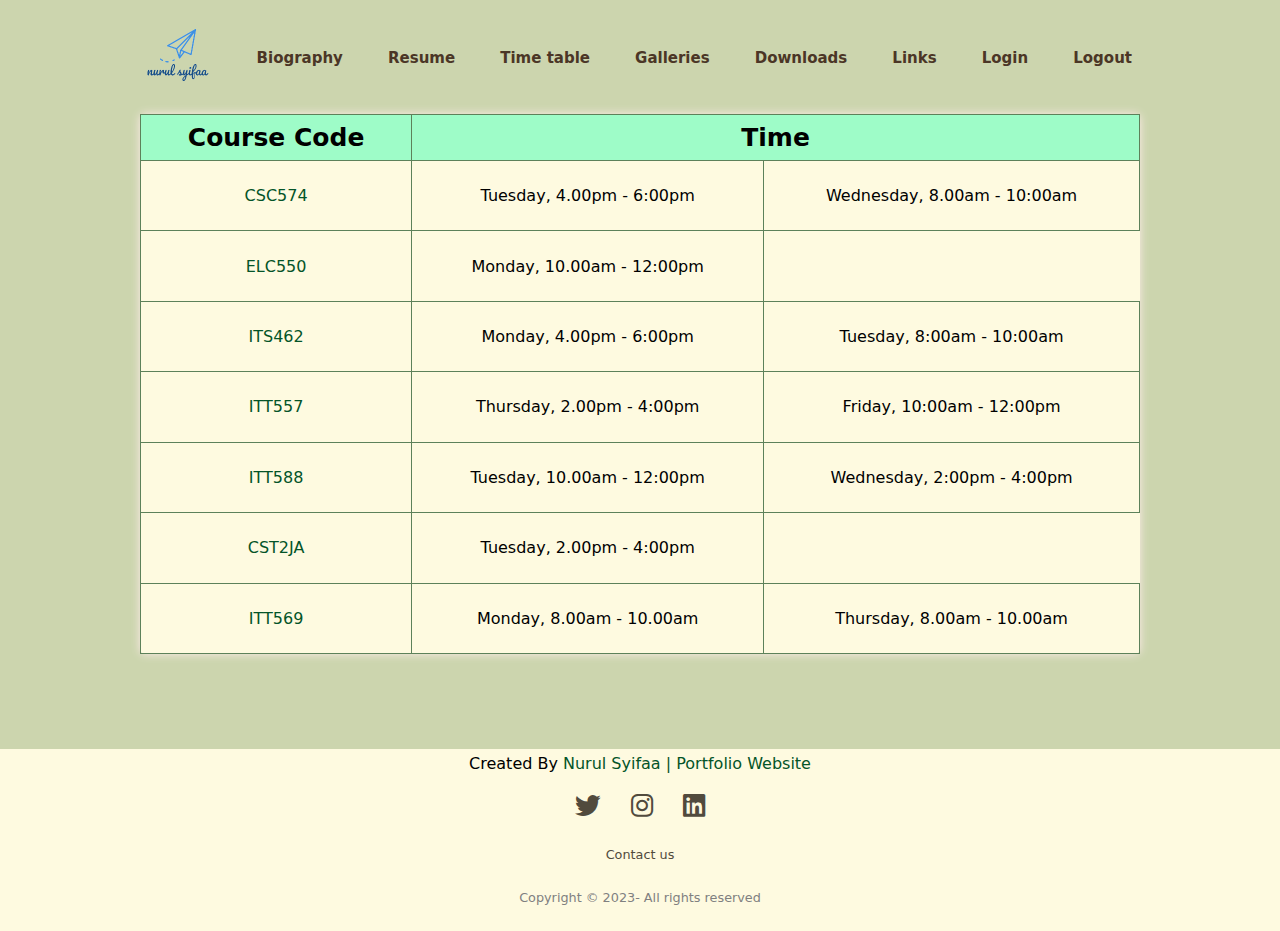
<file: IndividualLabAss1and2/Timetable.html>
<!DOCTYPE html>
<html lang="en">
<head>
  <meta charset="UTF-8">
  <meta http-equiv="X-UA-Compatible" content="IE=edge">
  <meta name="viewport" content="width=device-width, initial-scale=1.0">
  <title>Time table</title>
  <link rel="stylesheet" type="text/css" href="timetable.css">
  <link rel="stylesheet" href="style.css">
  <link rel="stylesheet" href="https://cdnjs.cloudflare.com/ajax/libs/font-awesome/6.1.1/css/all.min.css">
</head>
<body>
  <!-- HEADER -->
  <div class="hero">
    <header>
      <nav>
        <a href="index.html"><img src="images/logo1.png" class="logo"></a>
        <ul class="menu">
          <li><a href="biography.html">Biography</a></li>
          <li><a href="resume.html">Resume</a></li>
          <li><a href="Timetable.html">Time table</a></li>
          <li><a href="Galleries.html">Galleries</a></li>
          <li><a href="Downloads.html">Downloads</a></li>
          <li><a href="links.html">Links</a></li>
          <li><a href="login.html">Login</a></li>
          <li><a href="logout.html">Logout</a></li>
          </ul>
    </nav>
    </header>

  
  <table>
    <thead>
      <tr>
        <th>Course Code</th>
        <th colspan="2">Time</th>
      </tr>
    </thead>
    <tbody>
      <tr>
        <td><a href="javascript:void(0);" onclick="openPopup('CSC574')">CSC574</a></td>
        <td>Tuesday, 4.00pm - 6:00pm</td>
        <td>Wednesday, 8.00am - 10:00am</td>
      </tr>
      <tr>
        <td><a href="javascript:void(0);" onclick="openPopup('ELC550')">ELC550</a></td>
        <td>Monday, 10.00am - 12:00pm</td>
      </tr>      
      <tr>
        <td><a href="javascript:void(0);" onclick="openPopup('ITS462')">ITS462</a></td>
        <td>Monday, 4.00pm - 6:00pm</td>
        <td>Tuesday, 8:00am - 10:00am</td>
      </tr>
      <tr>
        <td><a href="javascript:void(0);" onclick="openPopup('ITT557')">ITT557</a></td>
        <td>Thursday, 2.00pm - 4:00pm</td>
        <td>Friday, 10:00am - 12:00pm</td>
      </tr>
      <tr>
        <td><a href="javascript:void(0);" onclick="openPopup('ITT588')">ITT588</a></td>
        <td>Tuesday, 10.00am - 12:00pm</td>
        <td>Wednesday, 2:00pm - 4:00pm</td>
      </tr>
      <tr>
        <td><a href="javascript:void(0);" onclick="openPopup('CST2JA')">CST2JA</a></td>
        <td>Tuesday, 2.00pm - 4:00pm</td>
      </tr>
      <tr>
        <td><a href="javascript:void(0);" onclick="openPopup('ITT569')">ITT569</a></td>
        <td>Monday, 8.00am - 10.00am</td>
        <td>Thursday, 8.00am - 10.00am</td>
      </tr>
     
    </tbody>
  </table>
  <div id="popup" class="popup">
    <div class="popup-content">
      <h2 id="popup-title"></h2>
      <p id="popup-description"></p>
      <button class="close-button" onclick="closePopup()">Close</button>
    </div>
  </div>
  <script src="script.js"></script>
  <br>
        <br>
        <br>
        <br>
        <br>


  <!-- FOOTER -->
<footer>
  <div class="footer">
    <div class="text">
      <span>Created By <a href="#"> Nurul Syifaa |</a></span>
      <a  targert="_blank">Portfolio Website</a>
      <div class="row">
        <a href="https://twitter.com/_nrsyfa"><i class="fab fa-twitter"></i></a>
        <a href="https://www.instagram.com/srt.syfa/"><i class="fab fa-instagram"></i></a>
        <a href="https://www.linkedin.com/in/nurul-syifaa-562627200/"><i class="fab fa-linkedin"></i></a>
      </div>
      
      <div class="row">
      <ul>
      <li><a href="#">Contact us</a></li>
      </ul>
      </div>
      
      <div class="row">
      Copyright © 2023- All rights reserved 
      </div>
      </div>
</footer>
</body>
</html>
</file>
<file: IndividualLabAss1and2/index.css>
@import url('https://fonts.googleapis.com/css2?family=Poppins:wght@400;500;600;700&family=Ubuntu:wght@400;500;700&display=swap');
*{
  margin: 0;
  padding: 0;
  box-sizing: border-box;
  text-decoration: none;
  scroll-behavior: smooth;
}
:root{
  --primary-color:#CCD5AE;
  --black-color:#000000;
  --white-color:#43541c;
}
body{
  font-family: "Poppins", sans-serif;
}
/* Custom Scroll Bar CSS */
::-webkit-scrollbar {
    width: 10px;
}
::-webkit-scrollbar-track {
    background-color: #FAEDCD;
}
::-webkit-scrollbar-thumb {
    background: var(--primary-color);
    border-radius: 12px;
    transition: all 0.3s ease;
}
::-webkit-scrollbar-thumb:hover {
    background: var(--primary-color);
}

/* navbar styling */
header{
  position:fixed;
  width:100%;
  padding:10px 0;
  z-index: 999;
  transition: all 0.3s ease;
  background-color: #CCD5AE;
}

nav .navbar{
  width:90%;
  display:flex;
  justify-content: space-between;
  align-items: center;
  margin:auto;
}
nav .navbar .logo a{
  font-weight: 500;
  font-size: 50px;
  color:var(--primary-color);
}

nav .navbar .menu{
  display:flex;
  position:relative;
}
nav .navbar .menu li{
  list-style: none;
  margin:8px;
}
nav .navbar .menu a{
  font-size: 20Px;
  font-weight: 500;
  color:var(--black-color);
  padding:6px 0;
  transition: all 0.4s ease;
}
.navbar .menu a:hover{
  color:var(--primary-color);
}


/* home section styling */
.home{
  height:100vh;
  width:100%;
  background:url("images/page.gif") no-repeat;
  background-size: cover;
  background-position: center center;
  background-attachment: fixed;
}
.home .home-content{
  width:90%;
  height:100%;
  margin:auto;
  display:flex;
  flex-direction: column;
  justify-content: center;
}
.home .text-one{
  font-size:25px;
  font-weight: 250;
  color:var(--primary-color);
}
.home .text-two{
  color:var(--black-color);
  font-size: 70px;
  font-weight: 500;
  margin-left: -3px;
}
.home .text-three{
  font-size: 40px;
  font-style: italic;
  margin:5px;
  color:var(--white-color);
}
.home .text-four{
  font-size: 20px;
  font-weight: 400;
  margin:5px;
  color:var(--black-color);
}

/* About Section Styling */
section{
  padding-top:40px;
}
section .content{
  width:80%;
  margin:40px auto;
  font-family: 'Poppins', sans-serif;
}
section .title{
  display:flex;
  justify-content: center;
  margin-bottom: 40px;
}
section .title span{
  color:var(--black-color);
  font-size: 30px;
  font-weight: 600;
  position:relative;
  padding-bottom:8px;
}
section .title span::before,
section .title span::after{
  content:'';
  position:absolute;
  height:3px;
  width:100%;
  background:var(--primary-color);
  left:0;
  bottom:0;
}
section .title span::after{
  bottom:-7px;
  width:70%;
  left:50%;
  transform:translateX(-50%);
}
.about .about-details{
  display:flex;
  justify-content:space-between;
  align-items: center;
}
.about .about-details .left{
  width:45%;
}
.about .left img{
  height:400px;
  width:400px;
  object-fit: cover;
  border-radius: 12px;
}
.about .about-details .right{
  width:55%;
}
section .topic{
  color:var(--black-color);
  font-size:25px;
  font-weight: 500;
  margin-bottom: 10px;
}
.about-details .right p{
  text-align: justify;
  color:var(--black-color);
}

/* Biography CSS */
.biography{
  background-color: #f0f8ff;
}
.biography .content{
  margin:0 auto;
  padding:20px 0;
}
.biography  .text{
  width:100%;
  text-align: center;
  margin:auto;
}

img {
  display: block;
  margin-left: auto;
  margin-right: auto;
  padding:10px 0;
}

div.topic{
  font-size:18px;
  font-weight: 200;
  color: var(--primary-color);
  border: - 0.5px solid cornflowerblue;

}

div.container {
  text-align: center;
  padding: 10px 10px;
}

/* Footer CSS */
footer{
  background-color : #FAEDCD;
  padding:15px 0;
  text-align: center;
  font-family: 'Poppins', sans-serif;
}
footer .text span{
  font-size: 17px;
  font-weight: 400;
  color:var(--white-color);
}
footer .text span a{
  font-weight: 500;
  color:var(--white-color);
}
footer .text span a:hover{
  text-decoration: underline;
}
/* Scroll To Top Button CSS */

.scroll-button a{
  position:fixed;
  bottom:20px;
  right:20px;
  color:var(--white-color);
  background:var(--primary-color);
  padding:10px 12px;
  font-size: 18px;
  border-radius: 6px;
  box-shadow: rgba(0,0,0,0.15);
  display:none;
}
</file>
<file: IndividualLabAss1and2/style.css>
@import url('https://fonts.googleapis.com/css2?family=Ubuntu&display=swap');
*{
  margin: 0;
  padding: 0;
  font-family: system-ui, -apple-system, BlinkMacSystemFont, 'Segoe UI', Roboto, Oxygen, Ubuntu, Cantarell, 'Open Sans', 'Helvetica Neue', sans-serif ;
}

/*--background--*/
.hero{
  
  position: relative;
  width: 100%;
  background: hsl(74, 32%, 76%);
  position: relative;
}

/*--navigation bar*/
nav{
  display: flex;
  width: 80%;
  margin: auto;
  padding: 5px 0;
  align-items: center;
  justify-content: space-between;
}

.logo{
  width: 100px;
  cursor: pointer;
}

nav ul li {
  display: inline-block;
  list-style: none;
  margin: 10px 20px;
}

nav ul li a{
  text-decoration: none;
  color: rgb(75, 54, 38);
  font-size: 15px;
  font-weight: bold;
  position: relative;
}

nav ul li a::after{
 content: '';
 width: 0;
 height : 4.5px;
 background: #E9EDC9;
 position: absolute;
 left: 0;
 bottom: -6px;
 transition: 0.6s;
}

nav ul li a:hover::after{

  width: 100%;
}


/*-------------------------footer--------------------------------*/

body{
	margin:0;
	overflow-x:hidden;
	}
	
	.footer{
	background:#FEFAE0;
	padding:5px 0;
	font-family: 'Play', sans-serif;
	text-align:center;
	}
	
	.footer .row{
	width:100%;
	margin:1% 0%;
	padding:0.6% 0%;
	color:gray;
	font-size:0.8em;
	}
	
	.footer .row a{
	text-decoration:none;
	color:rgb(81, 74, 61);
	transition:0.5s;
	}
	
	.footer .row a:hover{
	color:#FAEDCD
	}
	
	.footer .row ul{
	width:100%;
	}
	
	.footer .row ul li{
	display:inline-block;
	margin:0px 30px;
	}
	
	.footer .row a i{
	font-size:2em;
	margin:0% 1%;
	}
	
	@media (max-width:720px){
	.footer{
	text-align:left;
	padding:5%;
	}
	.footer .row ul li{
	display:block;
	margin:10px 0px;
	text-align:left;
	}
	.footer .row a i{
	margin:0% 3%;
	}
	}
</file>
<file: IndividualLabAss1and2/biography.css>
body {
  font-family: system-ui, -apple-system, BlinkMacSystemFont, 'Segoe UI', Verdana, Geneva, Tahoma, sans-serif, 'Courier New', Courier, monospace, Ubuntu, Cantarell, 'Open Sans', 'Helvetica Neue', sans-serif ;
  background-color: #faf7f7;
}

h1 {
  text-align: center;
  font-size : 300%;
  margin-top: 50px;
  color: #675e44;
}

.container {
  max-width: 800px;
  margin: 0 auto;
  padding: 50px;
  background-color: #fffffe;
  border-radius: 5px;
  box-shadow: 0 0 10px rgba(3, 3, 3, 0.548);
}

.container img {
  display: block;
  margin: 0 auto;
  background-color: #f8fbfc;
  border-radius:100%;
  box-shadow: 0 0 10px rgba(3, 3, 3, 0.548);
  width: 250px;
  height: 300px;
  object-fit: cover;
}

ul {
  list-style-type: none;
  padding: 0;
  color:#0d0202
}

li {
  margin-bottom: 10px;
}

label {
  display: block;
  font-weight: bold;
  margin-bottom: 5px;
}

.social-media {
  text-align: center;
  margin-top: 50px;
}

.social-media a {
  display: inline-block;
  margin: 0 10px;
  color: white;
  background-color: #8df1a1;
  padding: 10px;
  border-radius: 5px;
  transition: background-color 0.3s ease;
}

.social-media a:hover {
  background-color: #080707;
  transition: background-color 0.3s ease;
}
</file>
<file: IndividualLabAss1and2/downloads.css>
.container {
  max-width: 800px;
  margin: 0 auto;
  text-align: center;
  padding-top: 50px;
}

h1 {
  text-align: center;
  margin-top: 50px;
  color: rgb(20, 24, 21);

}

p {
  font-size: 20px;
  margin-bottom: 30px;
  color: rgb(20, 24, 21);;
}

.download-button {
  display: inline-block;
  padding: 10px 20px;
  background-color: #FEFAE0;
  color: #000;
  font-size: 20px;
  text-decoration: none;
  border-radius: 5px;
  transition: background-color 0.3s ease;
}

.download-button:hover {
  background-color: #504d3d; 
}
</file>
<file: IndividualLabAss1and2/galleries.css>
/* Body styles */
body {
  font-family: Arial, sans-serif;
  background-color: rgb(20, 24, 21);
}

/* Introduction section styles */
#intro {
  background-color: #faf7f7;
  color: rgb(18, 17, 17);
  padding: 50px;
  text-align: center;
}

h1 {
  font-size: 36px;
  margin-top: 0;
}

.button-container {
  display: flex;
  justify-content: center;
  margin-top: 20px;
}

.button-container .button {
  position: relative;
  display: inline-flex;
  justify-content: center;
  align-items: center;
  width: 180px;
  height: 120%;
  margin: 0 10px;
  background: #FEFAE0;
  border: 2px solid #FEFAE0;
  border-radius: 8px;
  font-size: 19px;
  color:  #fefefe;
  text-decoration: none;
  font-weight: 600;
  letter-spacing: 1px;
  z-index: 1;
  overflow: hidden;
}

.button-container .button:hover {
  color:#FEFAE0;
}

.button-container .button::before {
  content: '';
  position: absolute;
  top: 0;
  left: 0;
  width: 0;
  height: 100%;
  background: #CCD5AE;
  z-index: -1;
  transition: .5s;
}

.button-container .button:hover::before {
  width: 100%;
}
</file>
<file: IndividualLabAss1and2/link.css>
body{
  margin: 0;
  padding: 0;
  background: rgb(20, 24, 21);
  height: 100vh;
  overflow: hidden;
}
.center-link {
  text-align: center;
}

.center-link a {
  display: inline-block;
  margin: 0 auto;
  background-color: #faf7f7;
  color: rgb(21, 20, 20);
  padding: 10px 20px;
  border-radius: 5px;
  text-decoration: none;
  font-weight: bold;
}

h1{
  color : #2c2525


}
p{
  color :#283e28;
}

.button a{
  position: relative;
  display: inline-flex;
  justify-content: center;
  align-items: center;
  margin-left: 2%;
  margin-top: 20px;
  width: 180px;
  height: 120%;
  background: #FEFAE0;
  border: 2px solid #FEFAE0;
  border-radius: 8px;
  font-size: 19px;
  color: #0f0c0c;
  text-decoration: none;
  font-weight: 600;
  letter-spacing: 1px;
  z-index: 1;
  overflow: hidden;
}
.button a:hover{
  color:#504d3d;
}
.button a::before {
  content: '';
  position: absolute;
  top: 0;
  left: 0;
  width: 0;
  height: 100%;
  background: #CCD5AE; ;
  z-index: -1;
  transition: .5s;
}
.button a:hover::before {
  width: 100%;
}
</file>
<file: IndividualLabAss1and2/login.css>
body{
  margin: 0;
  padding: 0;
  background: rgb(20, 24, 21);
  height: 100vh;
  overflow: hidden;
}

body {
  background-color: rgb(20, 24, 21);
  font-family: Arial, sans-serif;
}

.login-container {
  width: 300px;
  margin: 0 auto;
  padding: 20px;
  background-color: #fff;
  border-radius: 10px;
  box-shadow: 0 0 5px rgb(251, 247, 247);
}

h2 {
  text-align: center;
  color: #333;
}

form {
  margin-top: 20px;
}

input[type="text"],
input[type="password"] {
  width: 100%;
  padding: 10px;
  margin-bottom: 10px;
  border: 1px solid #ccc;
  border-radius: 3px;
}

.button-container {
  display: flex;
  justify-content: space-between;
  align-items: center;
}

button[type="submit"],
button[type="button"] {
  padding: 10px 20px;
  background-color: #4caf50;
  border: none;
  color: #fff;
  cursor: pointer;
  border-radius: 3px;
}

button[type="submit"]:hover,
button[type="button"]:hover {
  background-color: #45a049;
}

.additional-options {
  margin-top: 10px;
  text-align: center;
}

.additional-options a {
  margin-right: 10px;
  color: #333;
  text-decoration: none;
}

.additional-options a:hover {
  text-decoration: underline;
}
</file>
<file: IndividualLabAss1and2/resume.css>
@import url('https://fonts.googleapis.com/css2?family=Inter:wght@200;300;400;500;600;700&display=swap');

* {
	padding: 0;
	margin: 0;
	box-sizing: border-box;
}
:root {
	--primary-color: #3d8926;
	--text-color: #342323;
}
html {
	font-size: 12px;
}
body {
	font-family: Inter, sans-serif;
	background-color: #FEFAE0;
	color: #303026;
}

/* common styles */
img {
	width: 100%;
}
a {
	text-decoration: none;
	color: rgb(183, 231, 161);
}
.description {
	margin-top: 1rem;
	font-size: 1.5rem;
	font-weight: 400;
	color: var(--text-color);
}
.title {
	color: var(--primary-color);
	font-weight: 700;
	font-size: 2rem;
	text-transform: uppercase;
}
.item_preTitle {
	font-size: 1.4rem;
	color: var(--text-color);
	font-weight: 300;
}
.item_title {
	font-size: 1.6rem;
	color: rgb(46, 45, 45);
	font-weight: 500;
	margin: 0.8rem 0;
}
.item_subtitle {
	font-size: 1.4rem;
	color: var(--text-color);
	font-weight: 400;
}

/* layouts */
.container {
	max-width: 1000px;
	width: 90%;
	margin: 0 auto;
	display: grid;
	padding: 5rem;
	background: #fffffe;
  box-shadow: 0 0 10px rgba(3, 3, 3, 0.548);
	grid-template-columns: 1fr 1fr;
	gap: 4rem;
}
@media only screen and (max-width: 768px) {
	.container {
		width: 100%;
		grid-template-columns: 1fr;
		padding: 3rem;
		gap: 7rem;
	}
}
.profile {
	grid-column: 1 / -1;
	margin-bottom: 2rem;
}
.group-1,
.group-2 {
	display: flex;
	flex-direction: column;
	gap: 5rem;
}
.group-3 {
	max-width: 700px;
	width: 100%;
	margin: 0 auto;
	grid-column: 1/-1;
	display: flex;
	flex-direction: row;
	gap: 5rem;
}
.group-3 > div {
	flex: 1;
}
@media only screen and (max-width: 768px) {
	.profile {
		margin-bottom: 0;
	}
	.group-3 {
		flex-direction: column;
	}
}

/* profile */
.profile_container {
	display: flex;
	gap: 2rem;
}
.profile_profileImg {
	max-width: 250px;
}
.profile_name_firstName {
	color: rgb(58, 79, 40);
	font-weight: 600;
	font-size: clamp(2rem, 8vw, 4rem);
	text-transform: uppercase;
	display: block;
	margin-bottom: -0.8rem;
}
.profile_name_lastName {
	color: var(--primary-color);
	font-weight: 700;
	font-size: clamp(2.5rem, 15vw, 7rem);
	text-transform: uppercase;
	display: block;
}
.profile_title {
	font-size: 1.5rem;
	font-weight: 400;
	text-transform: uppercase;
}
.downloadBtn {
	display: block;
	text-decoration: underline;
	font-size: 1.6rem;
	margin-top: 1rem;
}
.downloadBtn:hover {
	color: var(--primary-color);
}
@media only screen and (max-width: 768px) {
	.profile_container {
		flex-direction: column;
	}
}

/* Expertise */
.skills_list {
	margin-top: 1rem;
	margin-left: 2rem;
	line-height: 2;
}

/* Ref  */
.ref_item {
	margin-top: 2rem;
}
.ref_name {
	font-size: 1.6rem;
	font-weight: 700;
}

/* eduction */
.edu_item {
	margin-top: 2rem;
}

/* certification */
.certification_item {
	margin-top: 2rem;
}
/* exp */
.exp_item {
	margin-top: 2rem;
}

/* awards */
.awards_item {
	margin-top: 2rem;
}
/* Interests */
.interest_items {
	margin-top: 2rem;
	display: flex;
	align-items: center;
	flex-wrap: wrap;
	gap: 2rem;
}
.interest_item {
	font-size: 1.5rem;
	display: flex;
	flex-direction: column;
	align-items: center;
	justify-content: center;
	gap: 0.5rem;
	color: var(--text-color);
}
.interest_item svg {
	width: 2rem;
}

/* socials */
.social_items {
	margin-top: 2rem;
}
.social_item {
	margin-top: 1.5rem;
	font-size: 1.5rem;
	display: flex;
	gap: 0.5rem;
	align-items: center;
	justify-content: flex-start;
	color: var(--text-color);
}
.social_item:hover {
	color: var(--primary-color);
}
.social_item svg {
	width: 2rem;
}

hr {
	grid-column: 1/-1;
	width: 80%;
	margin: 0 auto;
	margin-top: 5rem;
	margin-bottom: 1rem;
	border: none;
	border-top: 2px solid rgba(128, 128, 128, 0.229);
}
@media only screen and (max-width: 768px) {
	hr {
		margin: 0 auto;
	}
}

table {
	border-collapse: collapse;
	width: 100%;
	max-width: 600px;
	margin: 20px auto;
	margin-right: 200%;
  }
  
  th, td {
	border: 1px solid #727171;
	padding: 8px;
  }
  
  th {
	background-color: #96c988;
  }
  
  tbody tr:nth-child(even) {
	background-color: #84c899;
  }
</file>
<file: IndividualLabAss1and2/signup.css>
h1 {
  text-align: center;
  font-size : 150%;
  margin-top: 50px;
  width:auto;
  color: #fffafa;
}

form {
  width: 600px;
  margin: 0 auto;
  background-color:#0b7644f9;
  padding: 30px;
  border-radius: 10px;
  box-shadow: 0px 0px 10px #070606;
  color:#0c1022;
  border-collapse: collapse;
  margin-bottom: 30px;
  animation-delay: 0.5s;
  transition: all 0.8s ease;
  
  }
  
  table {
  width: 100%;
  border-collapse: collapse;
  margin-top: 20px;
  }
  
  table td {
  padding: 10px;
  font-size: 16px;
  margin-bottom: 5px;
  color: rgb(10, 8, 8);
  }
  
  table tr:nth-child(odd) {
  background-color: #4ba57bf4;
  }
  
  input[type="text"], input[type="password"], select, textarea {
  width: 100%;
  padding: 10px;
  border: 1px solid #010101;
  border-radius: 5px;
  box-sizing: border-box;
  margin-bottom: 10px;
  font-size: 16px;
  }
  
  select {
  height: 40px;
  }
  
  input[type="submit"], input[type="reset"], input[type="button"] {
  background-color: #203621;
  color: #f6f1f1;
  border: none;
  padding: 10px 20px;
  border-radius: 5px;
  cursor: pointer;
  margin-right: 10px;
  }
  
  input[type="submit"]:hover, input[type="reset"]:hover, input[type="button"]:hover {
  background-color: #3f9c42;
  }
  
  input[type="submit"]:focus, input[type="reset"]:focus, input[type="button"]:focus {
  outline: none;
  }
  
  input[type="radio"] {
  margin-right: 5px;
  }
  
  .cancel-btn {
  background-color: #f44336;
  }
  
  .cancel-btn:hover {
  background-color: #da190b;
  }

.signup-link {
  text-align: center;
  margin-bottom: 30px;
  
}
.signup-link a {
  color: blue;
}
</file>
<file: IndividualLabAss1and2/timetable.css>
body {
  font-family: Arial, sans-serif;
  background-color: #045428;
}

h1 {
  text-align: center;
  margin-top: 50px;
}

table {
  width: 1000px;
  height: 540px;
  max-width: 1200px;
  margin: 0 auto;
  border-collapse: collapse;
  background-color: #FEFAE0;;
  box-shadow: 0 0 10px rgb(255, 235, 235);
  border-radius: 5px;
}

th, td {
  border: 1px solid #5d815a;
  padding: 8px;
  text-align: center;

}

th {
  background-color: #9efcc8;
  font-size: 25px;
}

a {
  color: #045428;
  text-decoration: none;
}

.popup {
  display: none;
  position: fixed;
  z-index: 1;
  top: 0;
  left: 0;
  width: 100%;
  height: 100%;
  overflow: auto;
  background-color: rgba(237, 230, 230, 0.4);
}

.popup-content {
  background-color: rgb(245, 228, 228);
  margin: 10% auto;
  padding: 20px;
  border: 1px solid #888;
  width: 80%;
}

.close-button {
  background-color: #045428;
  color: white;
  border: none;
  padding: 10px;
  font-size: 16px;
  border-radius: 5px;
  cursor: pointer;
  margin-top: 10px;
}

.close-button:hover {
  background-color: #045428;
}

@media (max-width: 767px) {
  table {
    font-size:16px;
  }

  th, td {
    padding: 5px;
    font-size: 14px;
  }

  th {
    font-size: 16px;
  }
}
</file>
